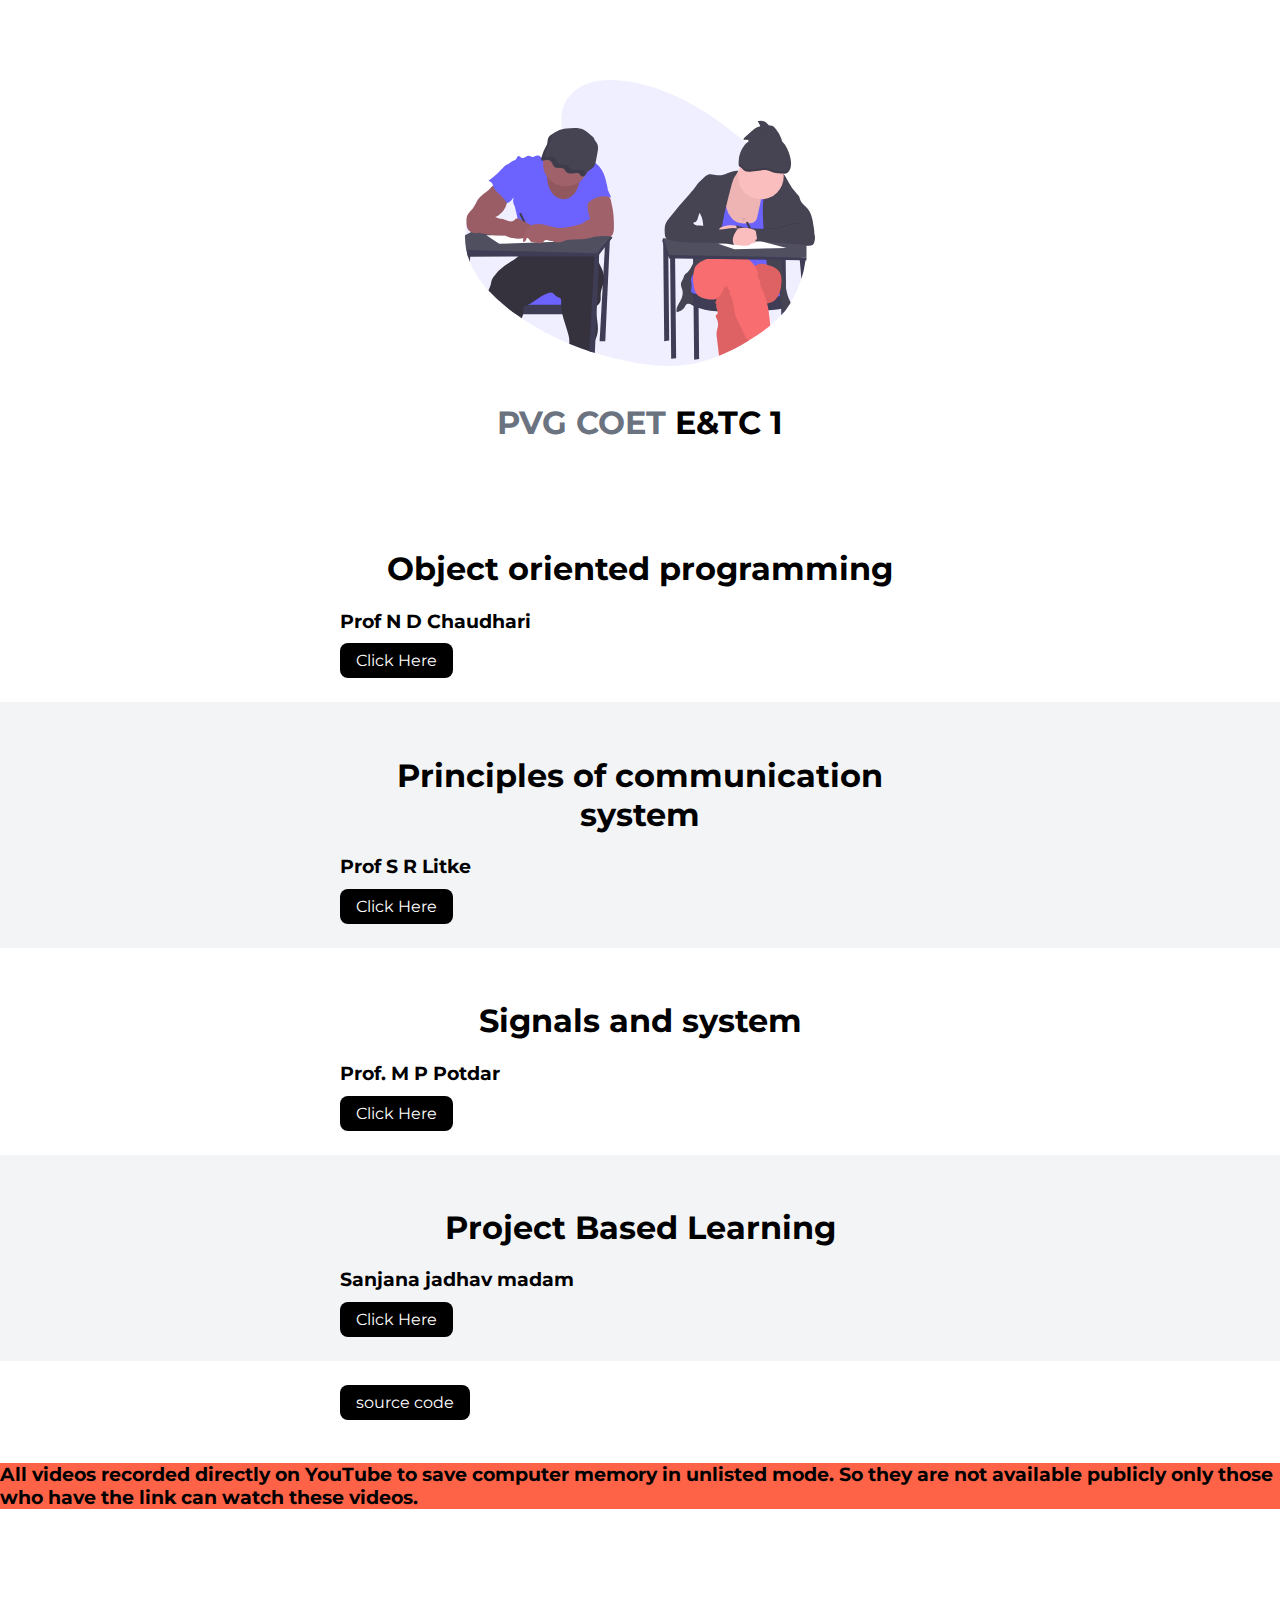
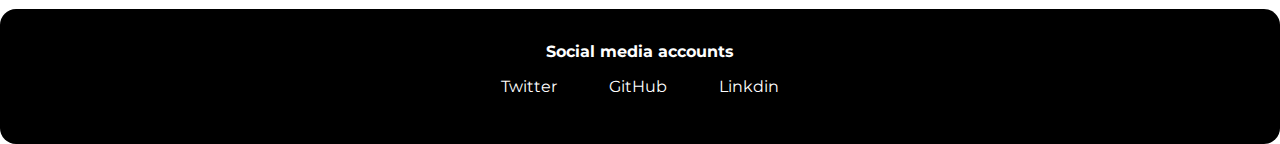
<file: index.html>
<!DOCTYPE html>
<html lang="en">
<head>
    <meta charset="UTF-8">
    <meta name="viewport" content="width=device-width, initial-scale=1.0">
    <meta name="viewport" content="width=600"/>
    <title>Video Lectures | PVG COET</title>
    
    <link href="styles.css" rel="stylesheet"/>
</head>
<body>
    
 
    <header class="hero">
        <img class="hero-img" src="image/undraw_exams_g4ow.svg" />
        <h1 class="hero-heading">PVG COET <span class="heading-inverted">E&TC 1</span></h1>
    </header>
    
    

    <section class="section">
        <div class="container container-center">
            <h1>Object oriented programming</h1>
            <h3>Prof  N D Chaudhari</h3>
            <a class="link link-primary" href="/oop.html">Click Here</a>
        </div>

    </section>

    <section class="section ow">
        <div class="container container-center">
            <h1>Principles of communication system</h1>
            <h3>Prof S R Litke</h3>
            <a class="link link-primary" href="/pcs.html">Click Here</a>
        </div>

    </section>
    <section class="section">
        <div class="container container-center">
            <h1>Signals and system</h1>
            <h3>Prof. M P Potdar  </h3>
            <a class="link link-primary" href="/ss.html">Click Here</a>
        </div>

    </section>
    <section class="section ow">
        <div class="container container-center">
            <h1>Project Based Learning</h1>
            <h3>Sanjana jadhav madam</h3>
            <a class="link link-primary" href="/pbl.html">Click Here</a>
        </div>

    </section>
    <footer class="section container container-center"><a class="link link-primary" href="https://github.com/abhijeetekad/pvg-lectures">source code</a></footer>
    <h3 style="background-color:tomato;">All videos recorded directly on YouTube to save computer memory in unlisted mode. So they are not available publicly only those who have the link can watch these videos.</h3>
    <footer class="footer">
        <div class="footer-header">Social media accounts</div>
        <ul class="social-links list-non-bullet">
            <li class="list-item-inline">
                <a class="link" href="https://twitter.com/ekad_abhijeet">
                    Twitter
                </a>
            </li>
            <li class="list-item-inline">
                <a class="link" href="https://github.com/abhijeetekad">
                    GitHub
                </a>
            </li>
            <li class="list-item-inline">
                <a class="link" href="https://www.linkedin.com/in/abhijeet-ekad-767a691aa/">
                    Linkdin
                </a>
            </li>
            
        </ul>
    </footer>
    
</body>
</html>
</file>
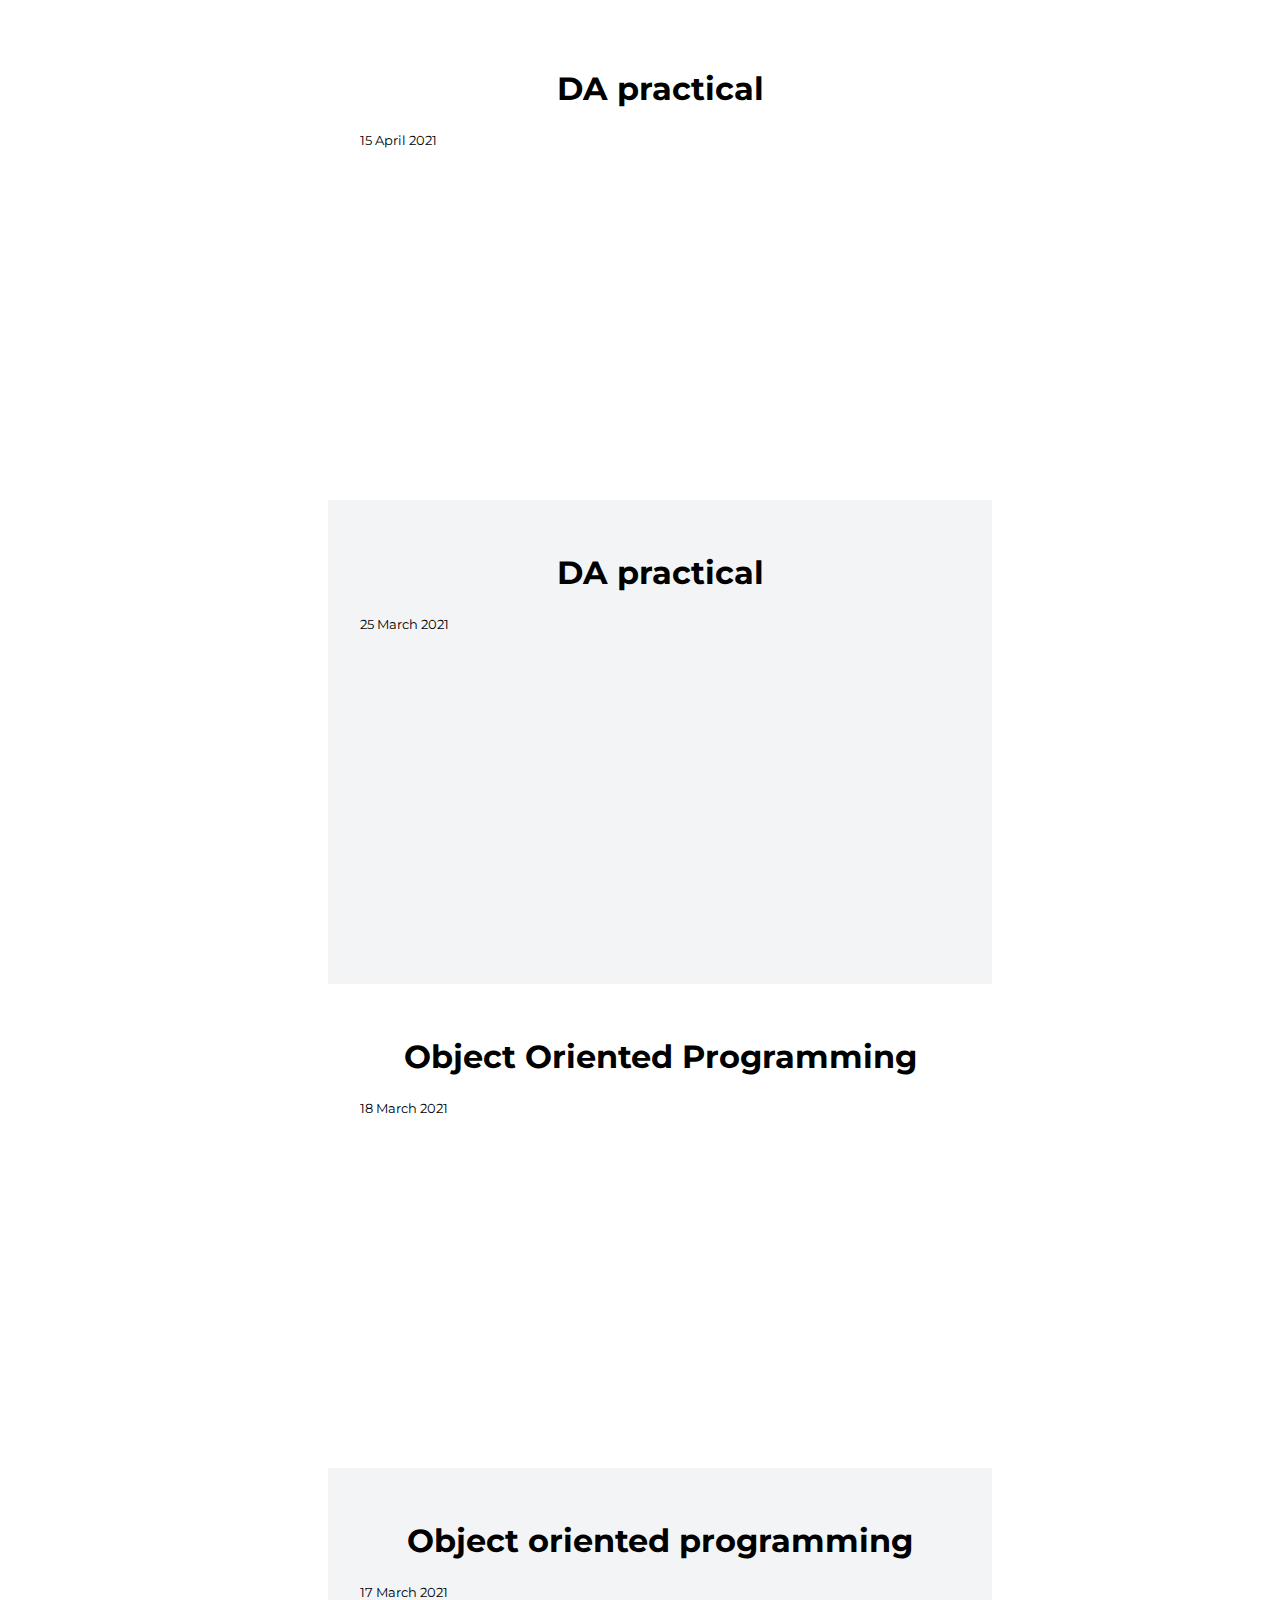
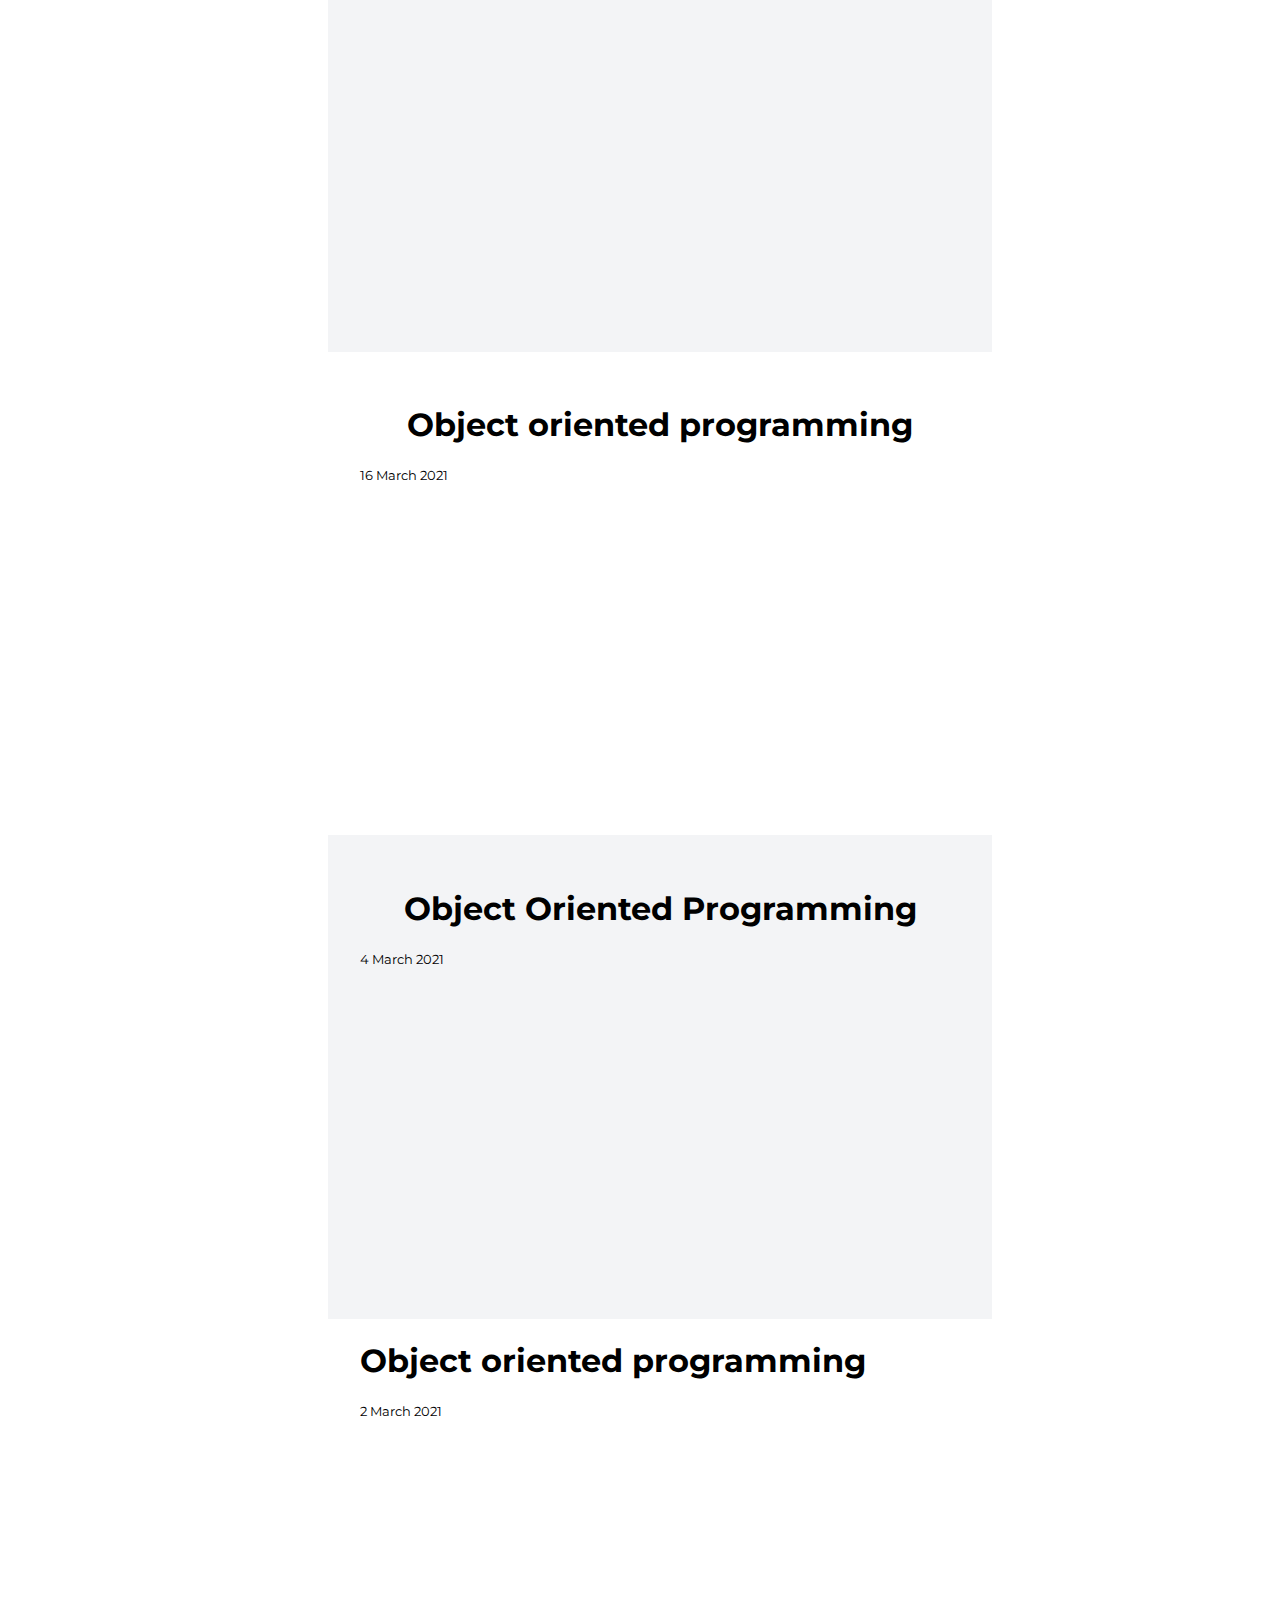
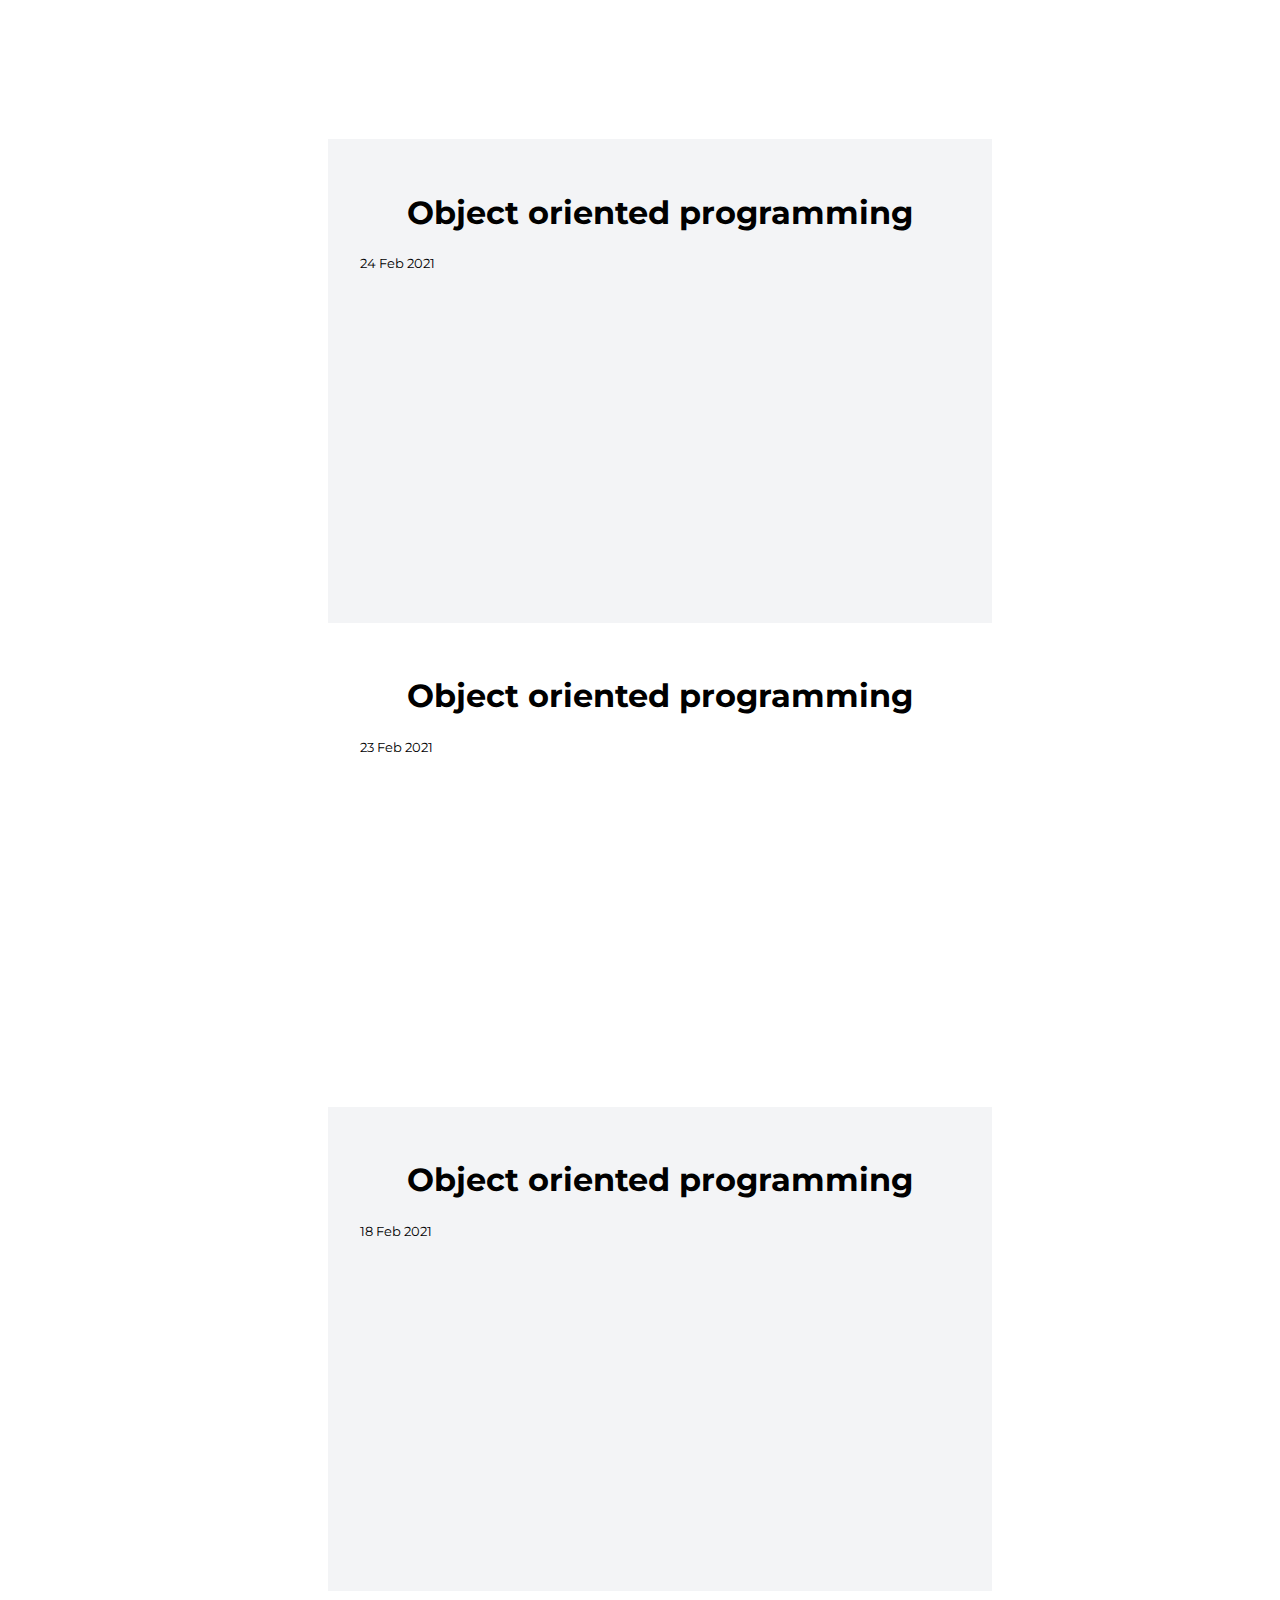
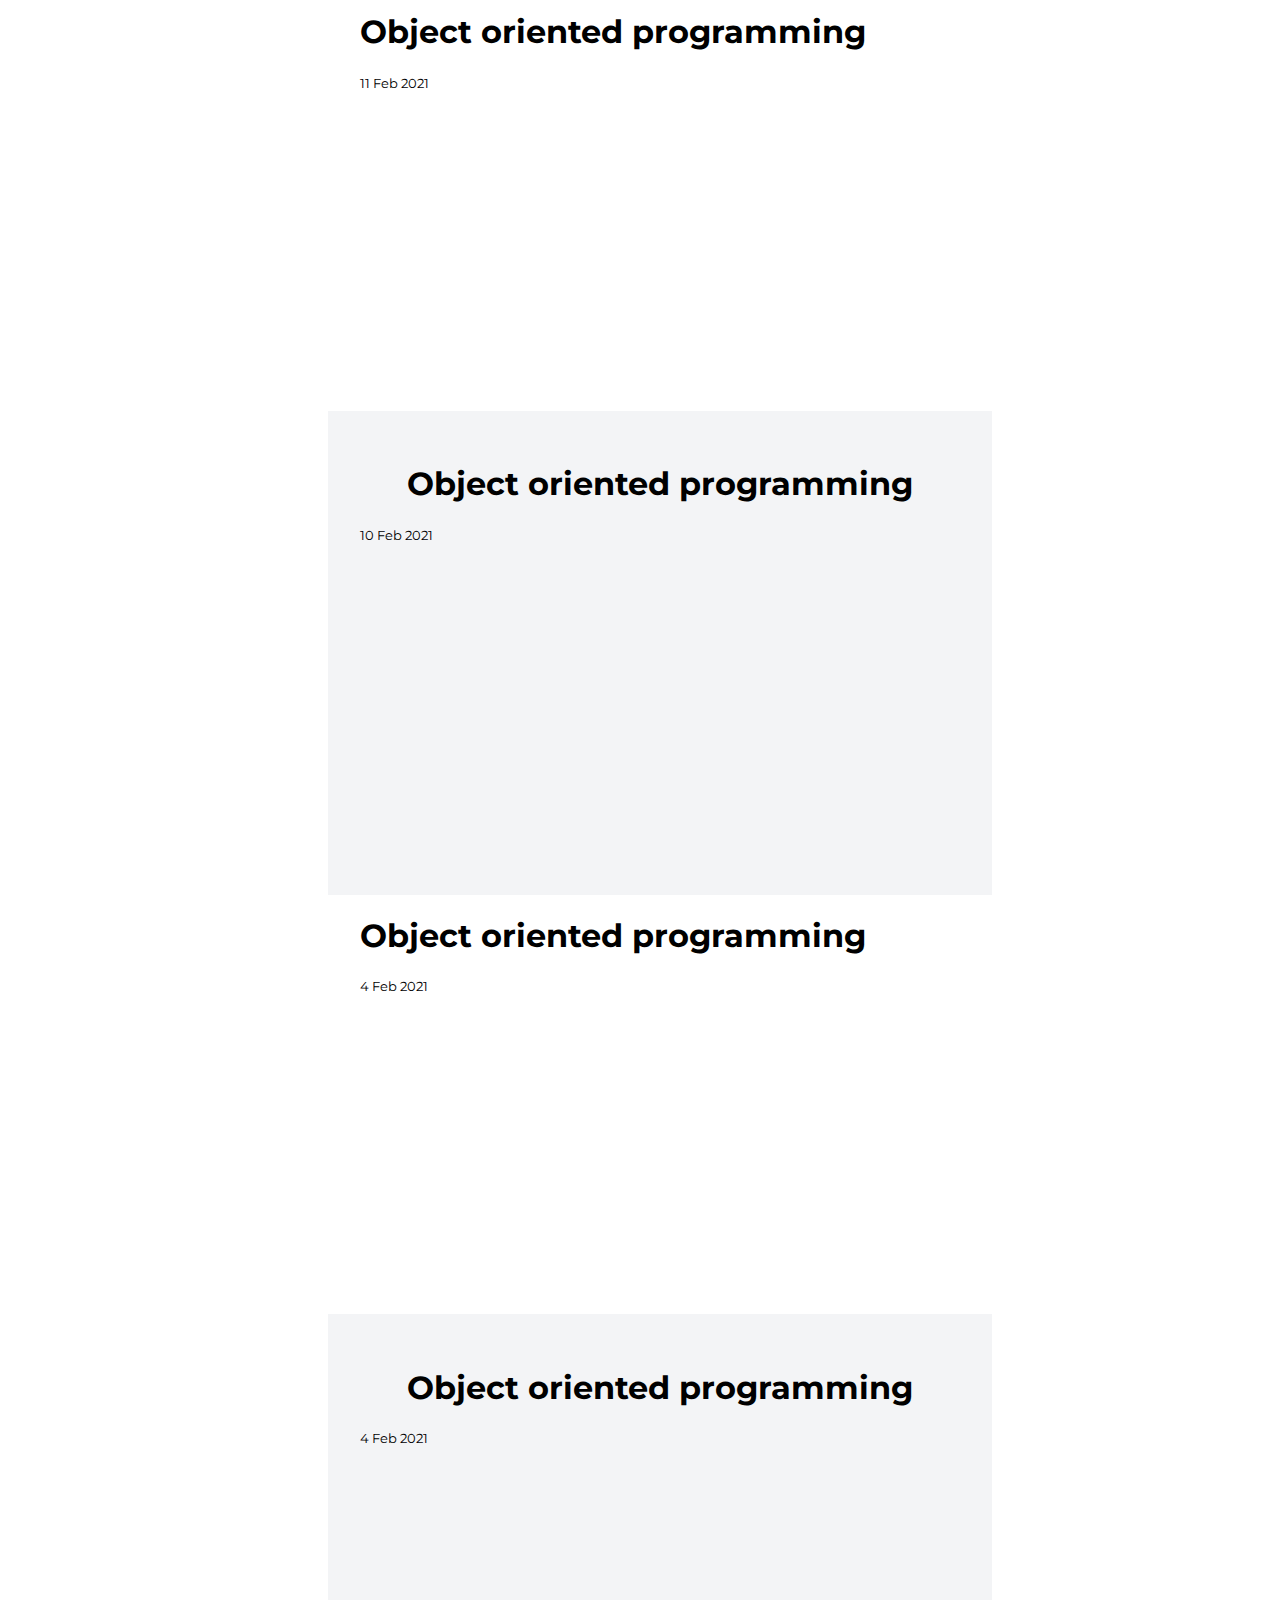
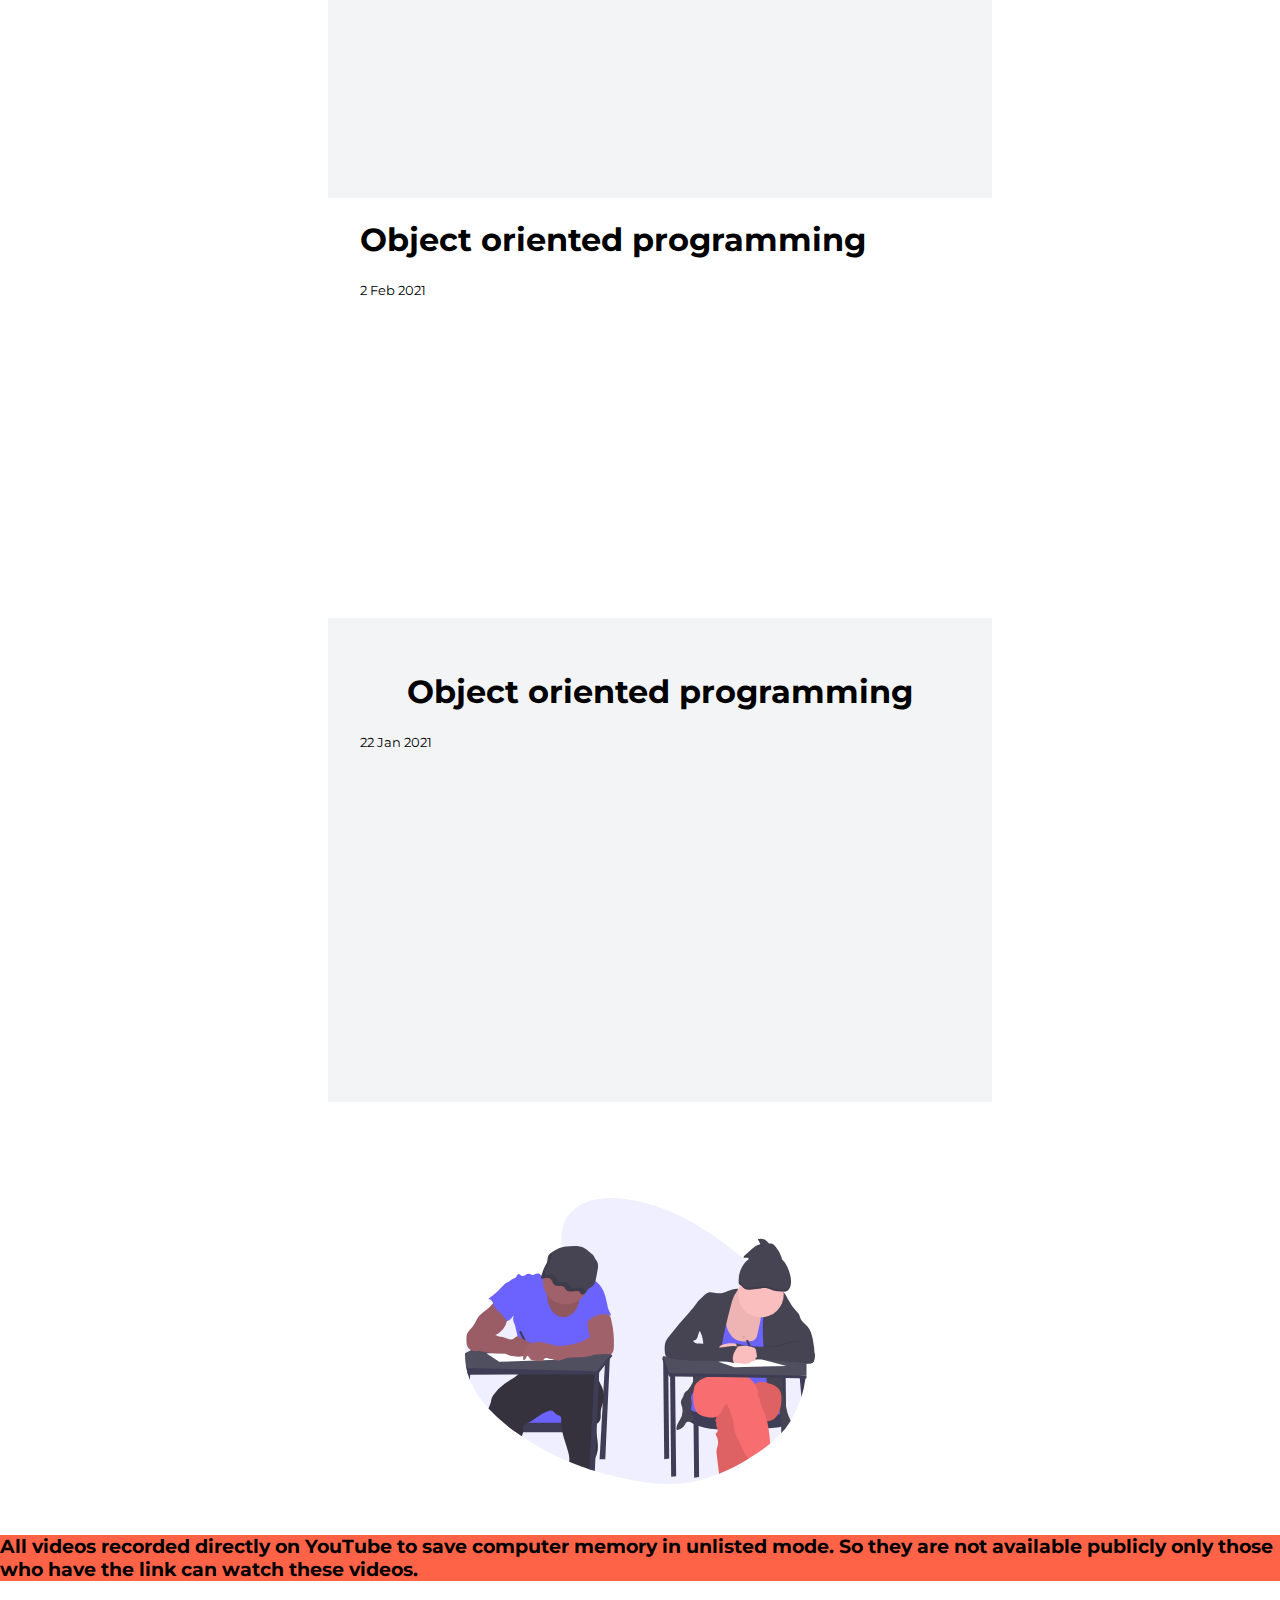
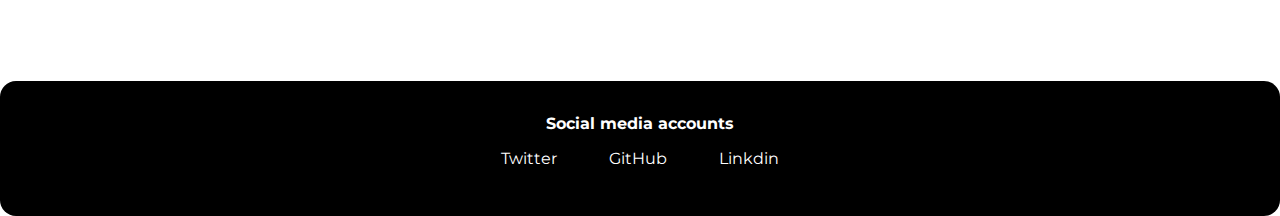
<file: oop.html>
<!DOCTYPE html>
<html lang="en">
<head>
    <meta charset="UTF-8">
    <meta name="viewport" content="width=device-width, initial-scale=1.0">
    <meta name="viewport" content="width=600"/>
    <title>Projects | Abhijeet Ekad</title>
    
    <link href="styles.css" rel="stylesheet"/>
</head>
<body>
    
    <ul class="list-non-bullet">
        <li>
            <div class="container container-center margin-md section ">
                <h1>DA practical </h1>
                <small>15 April 2021</small>
                
                <iframe width="560" height="315" src="https://www.youtube.com/embed/owK8U-8pjA8" title="YouTube video player" frameborder="0" allow="accelerometer; autoplay; clipboard-write; encrypted-media; gyroscope; picture-in-picture" allowfullscreen></iframe>
            </div> 
            <div class="container container-center margin-md section ow">
                <h1>DA practical </h1>
                <small>25 March 2021</small>
                
                <iframe width="560" height="315" src="https://www.youtube.com/embed/FWUmhnglePQ" title="YouTube video player" frameborder="0" allow="accelerometer; autoplay; clipboard-write; encrypted-media; gyroscope; picture-in-picture" allowfullscreen></iframe>
            </div> 
            <div class="container container-center margin-md section ">
                <h1>Object Oriented Programming </h1>
                <small>18 March 2021</small>
                
                <iframe width="560" height="315" src="https://www.youtube.com/embed/JKNQt4qZZ6I" title="YouTube video player" frameborder="0" allow="accelerometer; autoplay; clipboard-write; encrypted-media; gyroscope; picture-in-picture" allowfullscreen></iframe>
            </div> 
            <div class="container container-center margin-md section ow">
                <h1>Object oriented programming </h1>
                <small>17 March 2021</small>
                
                <iframe width="560" height="315" src="https://www.youtube.com/embed/UgTwUFb3wGA" frameborder="0" allow="accelerometer; autoplay; clipboard-write; encrypted-media; gyroscope; picture-in-picture" allowfullscreen></iframe>
            </div> 
            <div class="container container-center margin-md section ">
                <h1>Object oriented programming </h1>
                <small>16 March 2021</small>
                
                <iframe width="560" height="315" src="https://www.youtube.com/embed/hydRWjuPS64" frameborder="0" allow="accelerometer; autoplay; clipboard-write; encrypted-media; gyroscope; picture-in-picture" allowfullscreen></iframe>
            </div> 
            <div class="container container-center margin-md section ow">
                <h1>Object Oriented Programming </h1>
                <small>4 March 2021</small>
                
                <iframe width="560" height="315" src="https://www.youtube.com/embed/vbZX8SJAza0" frameborder="0" allow="accelerometer; autoplay; clipboard-write; encrypted-media; gyroscope; picture-in-picture" allowfullscreen></iframe>
            </div> 
            <div class="container container-center margin-md ">
                <h1>Object oriented programming </h1>
                <small>2 March 2021</small>
                
                <iframe width="560" height="315" src="https://www.youtube.com/embed/uZpJYXQQQ1I" frameborder="0" allow="accelerometer; autoplay; clipboard-write; encrypted-media; gyroscope; picture-in-picture" allowfullscreen></iframe>
            </div> 
            <div class="container container-center margin-md section ow">
                <h1>Object oriented programming </h1>
                <small>24 Feb 2021</small>
                
                <iframe width="560" height="315" src="https://www.youtube.com/embed/3BKDbvp6vR0" frameborder="0" allow="accelerometer; autoplay; clipboard-write; encrypted-media; gyroscope; picture-in-picture" allowfullscreen></iframe>
            </div> 
            <div class="container container-center margin-md section ">
                <h1>Object oriented programming </h1>
                <small>23 Feb 2021</small>
                
                <iframe width="560" height="315" src="https://www.youtube.com/embed/KdTQe9dZboo" frameborder="0" allow="accelerometer; autoplay; clipboard-write; encrypted-media; gyroscope; picture-in-picture" allowfullscreen></iframe>
            </div> 
            <div class="container container-center margin-md section ow">
                <h1>Object oriented programming </h1>
                <small>18 Feb 2021</small>
                
                <iframe width="560" height="315" src="https://www.youtube.com/embed/cN3k7qQS85o" frameborder="0" allow="accelerometer; autoplay; clipboard-write; encrypted-media; gyroscope; picture-in-picture" allowfullscreen></iframe>
            </div> 
            <div class="container container-center margin-md">
                <h1>Object oriented programming </h1>
                <small>11 Feb 2021</small>
                
                <iframe width="560" height="315" src="https://www.youtube.com/embed/1-W-5KR10sY" frameborder="0" allow="accelerometer; autoplay; clipboard-write; encrypted-media; gyroscope; picture-in-picture" allowfullscreen></iframe>
            </div> 
            <div class="container container-center margin-md section ow">
                <h1>Object oriented programming </h1>
                <small>10 Feb 2021</small>
                
                <iframe width="560" height="315" src="https://www.youtube.com/embed/kg-yCPYiLGU" frameborder="0" allow="accelerometer; autoplay; clipboard-write; encrypted-media; gyroscope; picture-in-picture" allowfullscreen></iframe>
            </div> 
            <div class="container container-center margin-md">
                <h1>Object oriented programming </h1>
                <small>4 Feb 2021</small>
                
                <iframe width="560" height="315" src="https://www.youtube.com/embed/ng3TJ6dsQ2c" frameborder="0" allow="accelerometer; autoplay; clipboard-write; encrypted-media; gyroscope; picture-in-picture" allowfullscreen></iframe>
            </div> 
            <div class="container container-center margin-md section ow">
                <h1>Object oriented programming </h1>
                <small>4 Feb 2021</small>
                
                <iframe width="560" height="315" src="https://www.youtube.com/embed/cbkYi52xDdI" frameborder="0" allow="accelerometer; autoplay; clipboard-write; encrypted-media; gyroscope; picture-in-picture" allowfullscreen></iframe>
            </div> 
            <div class="container container-center margin-md">
                <h1>Object oriented programming </h1>
                <small>2 Feb 2021</small>
                
                <iframe width="560" height="315" src="https://www.youtube.com/embed/bkhWXL-eadI" frameborder="0" allow="accelerometer; autoplay; clipboard-write; encrypted-media; gyroscope; picture-in-picture" allowfullscreen></iframe>
            </div> 
            <div class="container container-center margin-md section ow">
                <h1>Object oriented programming </h1>
                <small>22 Jan 2021</small>
                
                <iframe width="560" height="315" src="https://www.youtube.com/embed/IHLXdHaUPoY" frameborder="0" allow="accelerometer; autoplay; clipboard-write; encrypted-media; gyroscope; picture-in-picture" allowfullscreen></iframe>
            </div>  
        </li>
    </ul>
    <header class="hero">
        <img class="hero-img" src="image/undraw_exams_g4ow.svg" />
        
    </header>
    <h3 style="background-color:tomato;">All videos recorded directly on YouTube to save computer memory in unlisted mode. So they are not available publicly only those who have the link can watch these videos.</h3>
    <footer class="footer">
        <div class="footer-header">Social media accounts</div>
        <ul class="social-links list-non-bullet">
            <li class="list-item-inline">
                <a class="link" href="https://twitter.com/ekad_abhijeet">
                    Twitter
                </a>
            </li>
            <li class="list-item-inline">
                <a class="link" href="https://github.com/abhijeetekad">
                    GitHub
                </a>
            </li>
            <li class="list-item-inline">
                <a class="link" href="https://www.linkedin.com/in/abhijeet-ekad-767a691aa/">
                    Linkdin
                </a>
            </li>
            
        </ul>
    </footer>
    
</body>
</html>
</file>
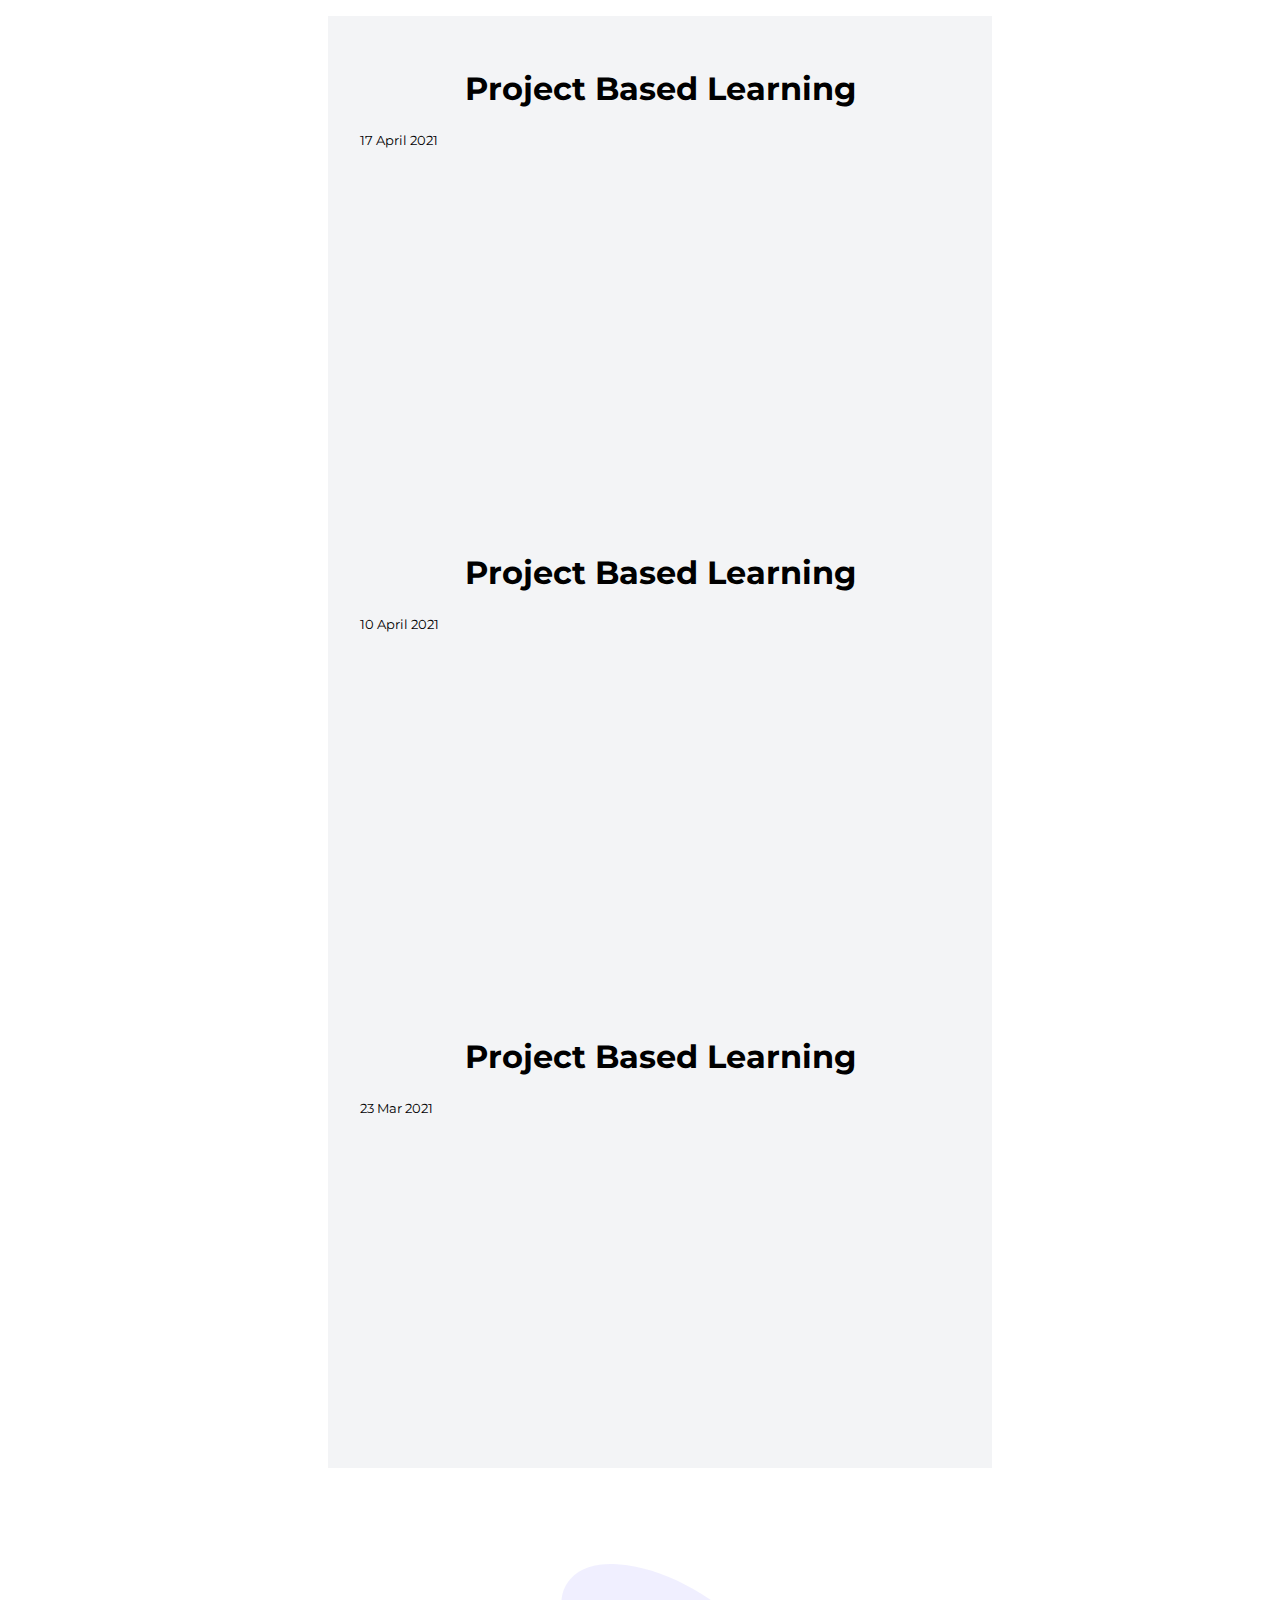
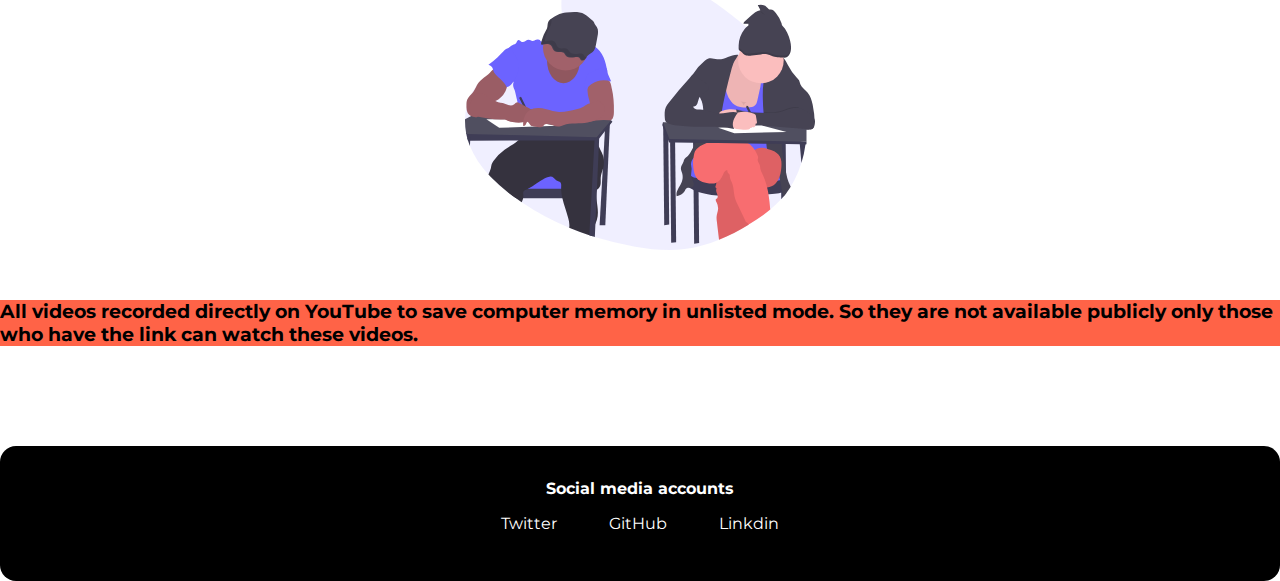
<file: pbl.html>
<!DOCTYPE html>
<html lang="en">
<head>
    <meta charset="UTF-8">
    <meta name="viewport" content="width=device-width, initial-scale=1.0">
    <meta name="viewport" content="width=600"/>
    <title>Projects | Abhijeet Ekad</title>
    <link href="styles.css" rel="stylesheet"/>
</head>
<body>
    
    <ul class="list-non-bullet">
        <li>
            <div class="container container-center margin-md section ow">
                <h1>Project Based Learning </h1>
                <small>17 April 2021</small>
                
                <iframe width="560" height="315" src="https://www.youtube.com/embed/6RxzoszFq4A" title="YouTube video player" frameborder="0" allow="accelerometer; autoplay; clipboard-write; encrypted-media; gyroscope; picture-in-picture" allowfullscreen></iframe>
            </div>
            <div class="container container-center margin-md section ow">
                <h1>Project Based Learning </h1>
                <small>10 April 2021</small>
                
                <iframe width="560" height="315" src="https://www.youtube.com/embed/ngHUTQLBpP8" title="YouTube video player" frameborder="0" allow="accelerometer; autoplay; clipboard-write; encrypted-media; gyroscope; picture-in-picture" allowfullscreen></iframe>
            </div> 
            <div class="container container-center margin-md section ow">
                <h1>Project Based Learning </h1>
                <small>23 Mar 2021</small>
                
                <iframe width="560" height="315" src="https://www.youtube.com/embed/BR8Jo6Z-8JM" title="YouTube video player" frameborder="0" allow="accelerometer; autoplay; clipboard-write; encrypted-media; gyroscope; picture-in-picture" allowfullscreen></iframe>
            </div> 
            
        </li>
    </ul>
    <header class="hero">
        <img class="hero-img" src="image/undraw_exams_g4ow.svg" />
        
    </header>
    <h3 style="background-color:tomato;">All videos recorded directly on YouTube to save computer memory in unlisted mode. So they are not available publicly only those who have the link can watch these videos.</h3>
    <footer class="footer">
        <div class="footer-header">Social media accounts</div>
        <ul class="social-links list-non-bullet">
            <li class="list-item-inline">
                <a class="link" href="https://twitter.com/ekad_abhijeet">
                    Twitter
                </a>
            </li>
            <li class="list-item-inline">
                <a class="link" href="https://github.com/abhijeetekad">
                    GitHub
                </a>
            </li>
            <li class="list-item-inline">
                <a class="link" href="https://www.linkedin.com/in/abhijeet-ekad-767a691aa/">
                    Linkdin
                </a>
            </li>
            
        </ul>
    </footer>
    
</body>
</html>
</file>
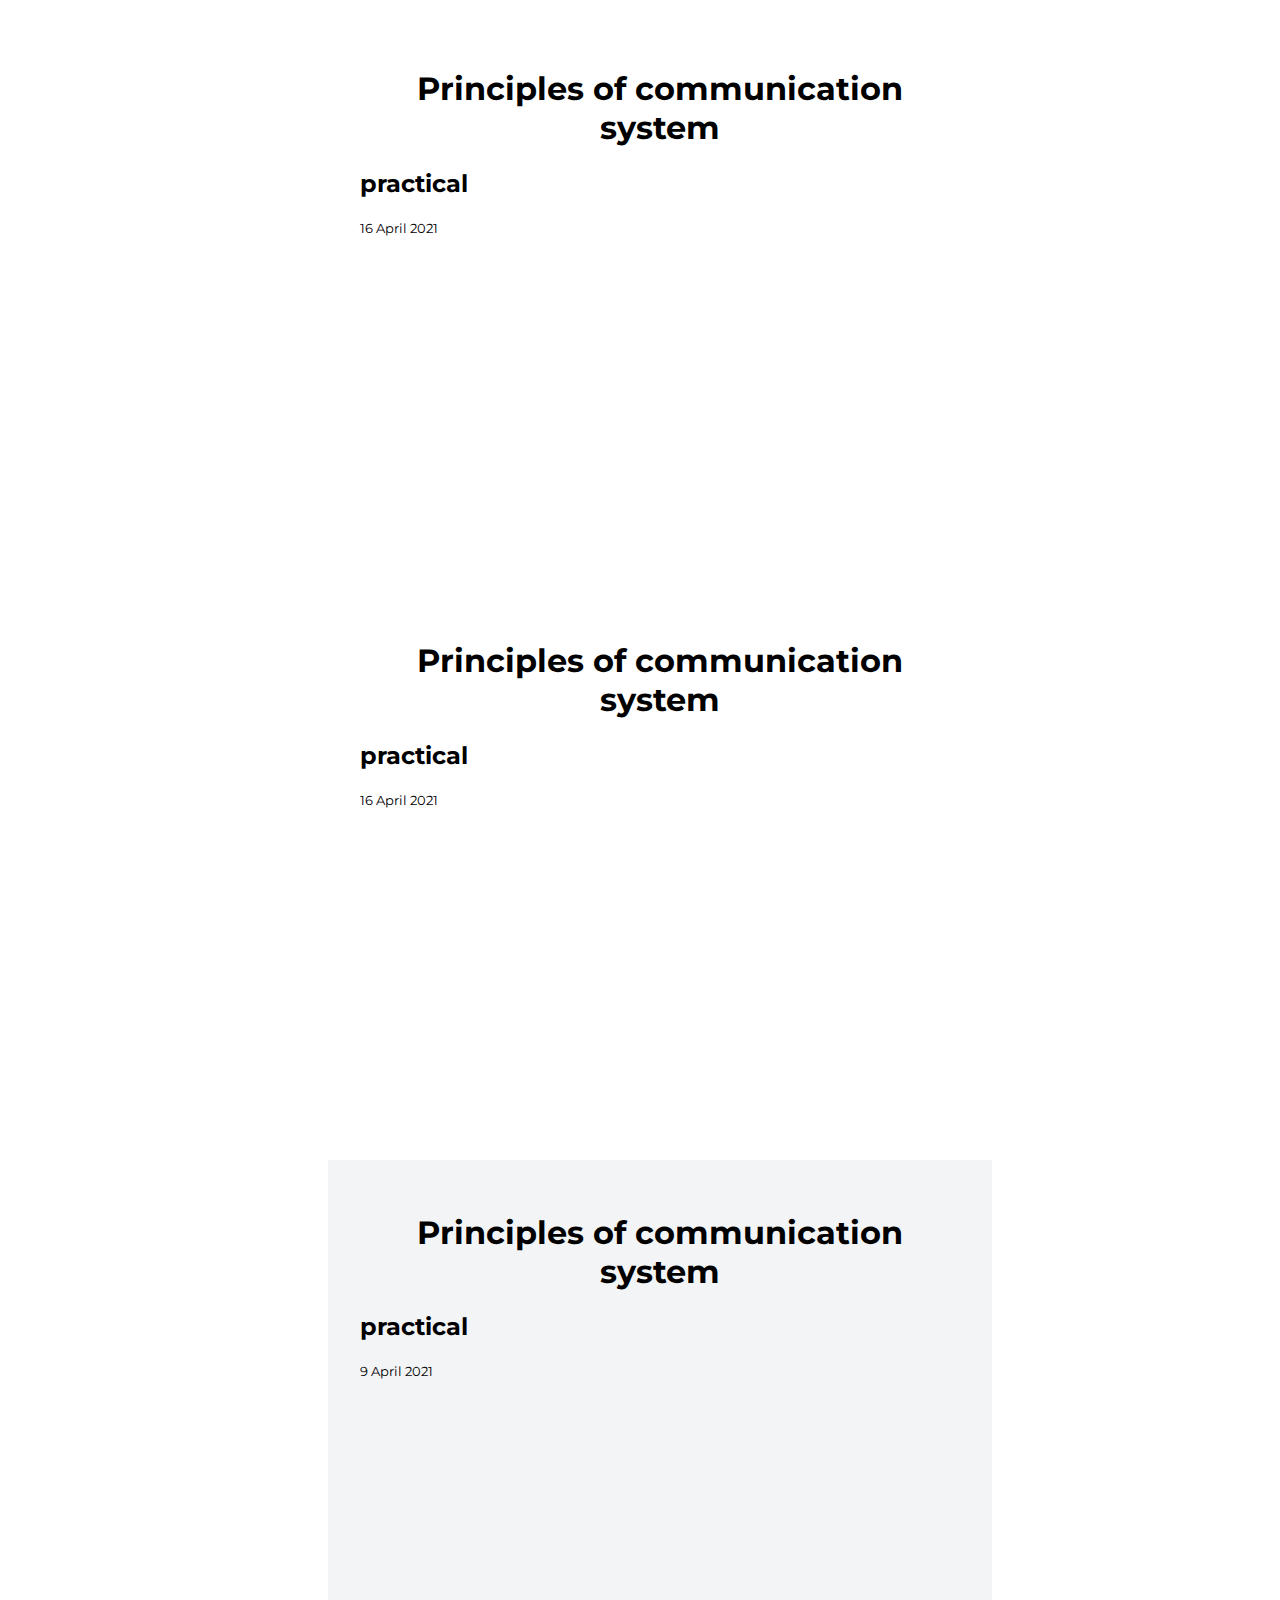
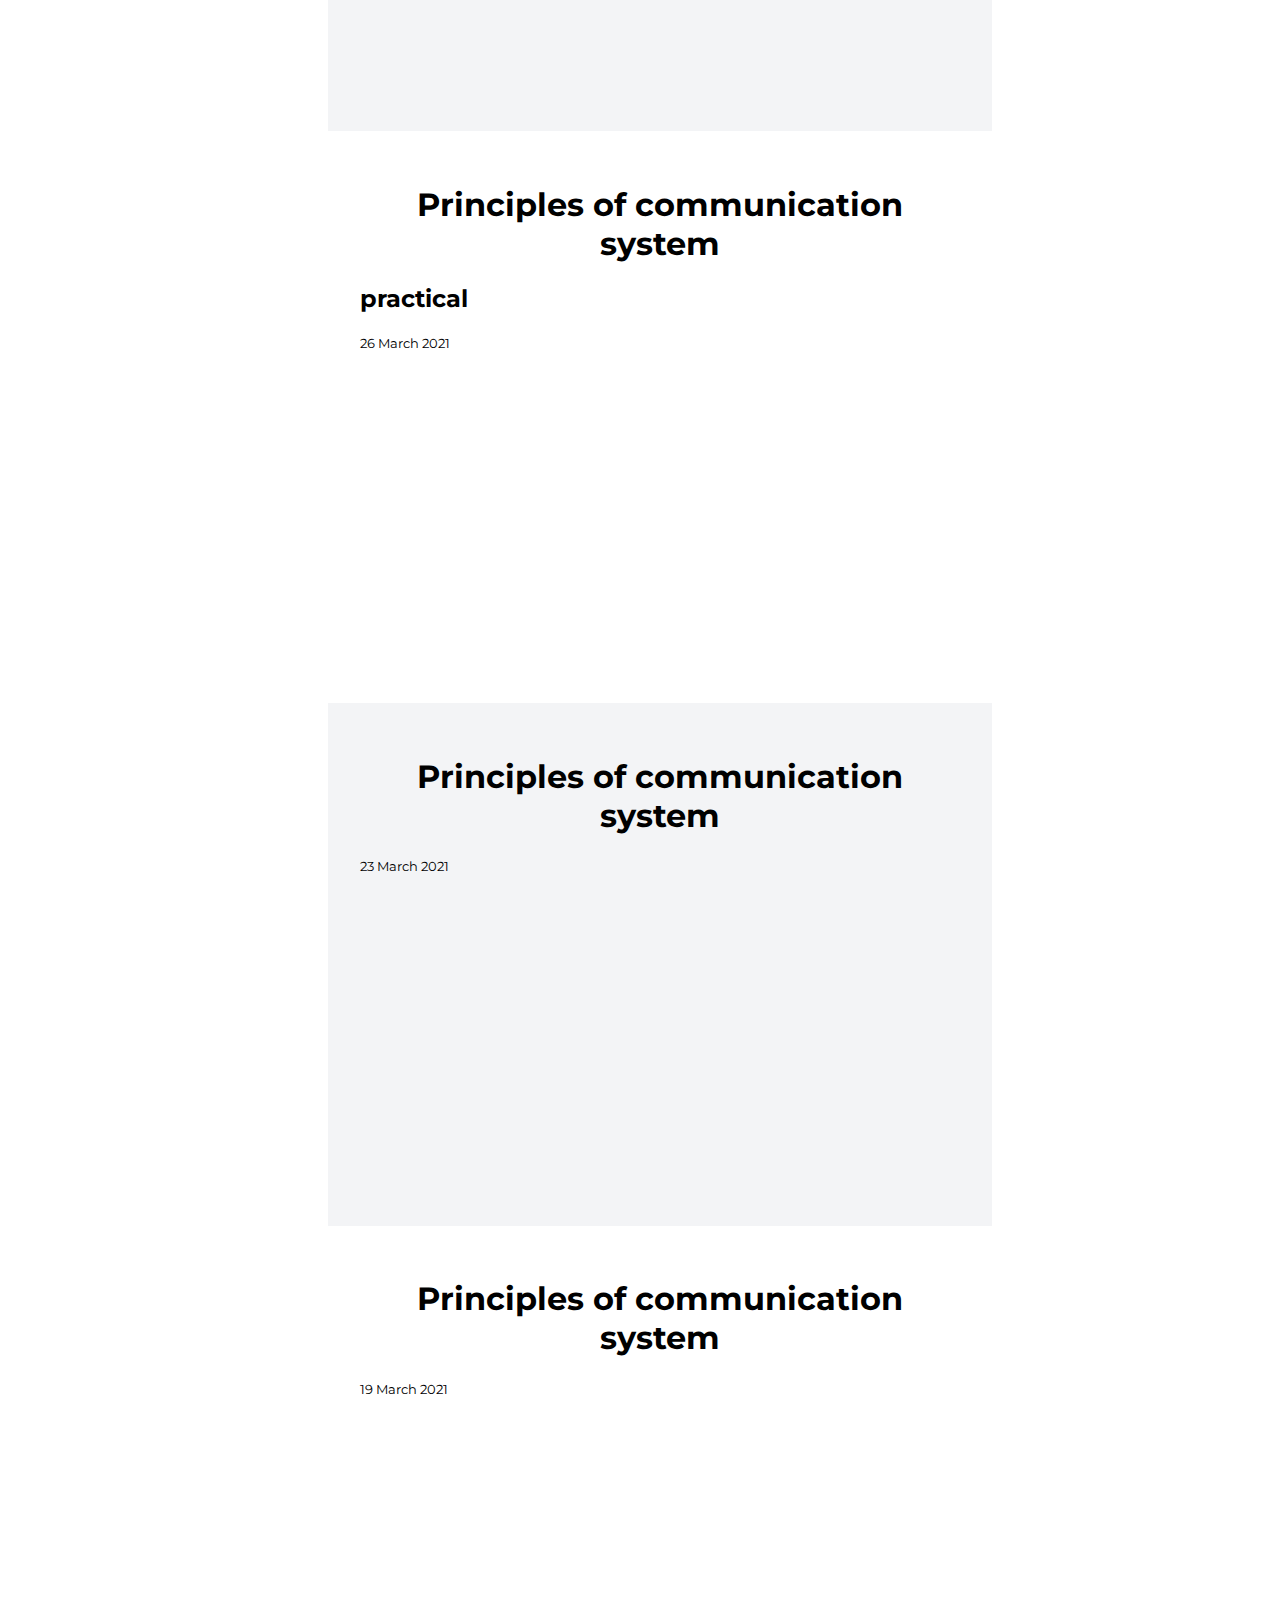
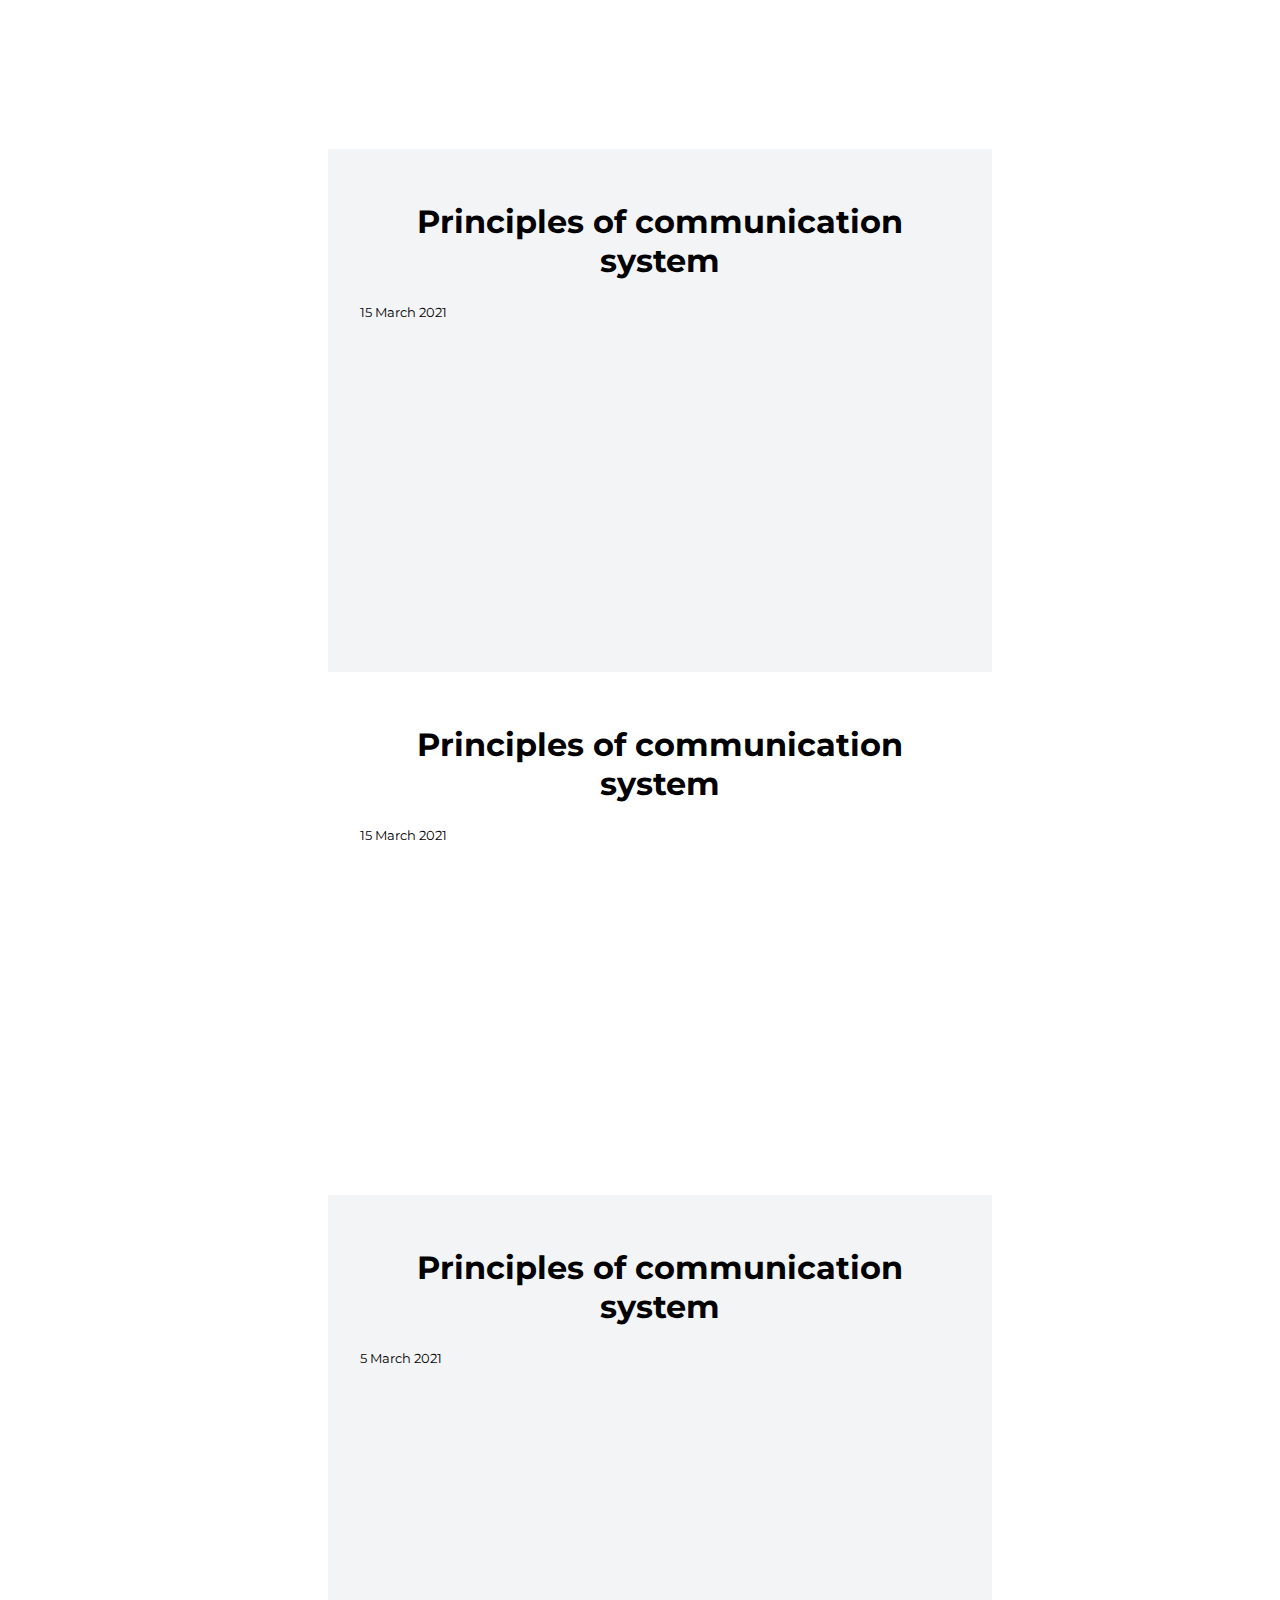
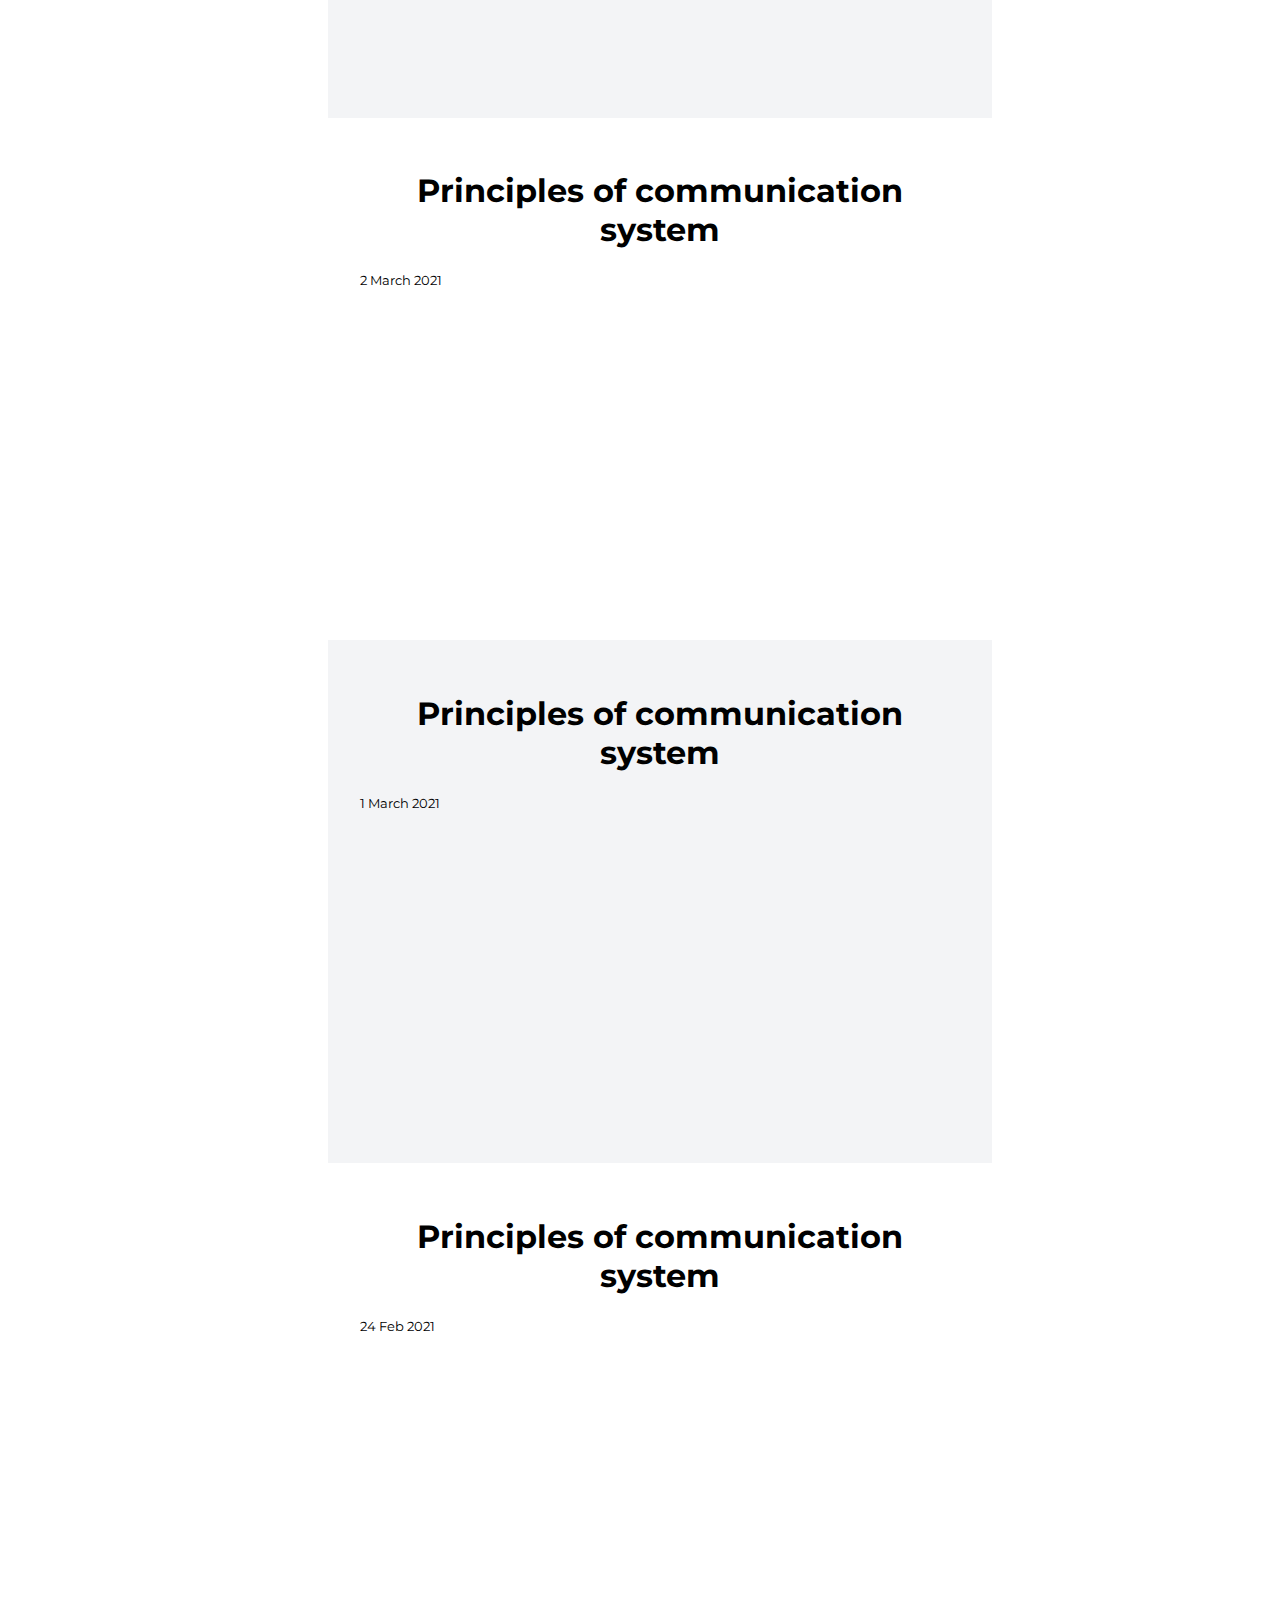
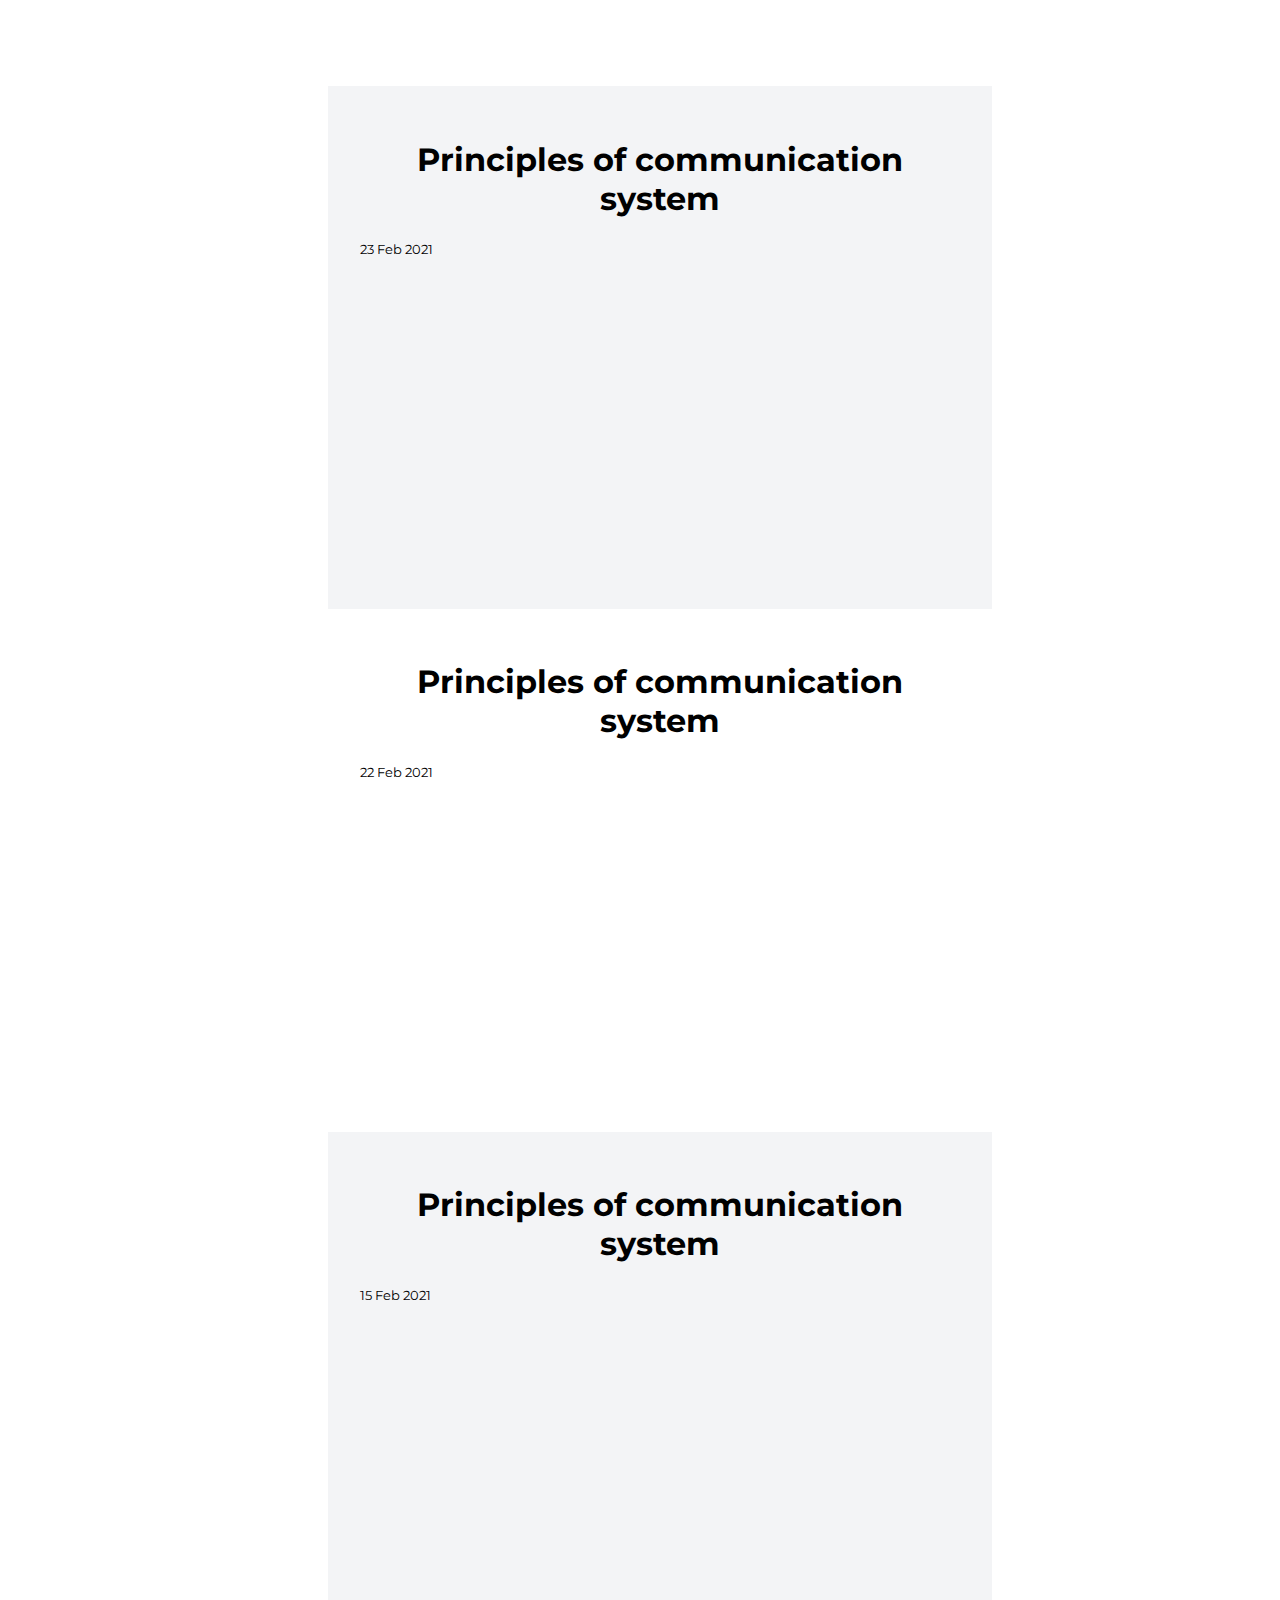
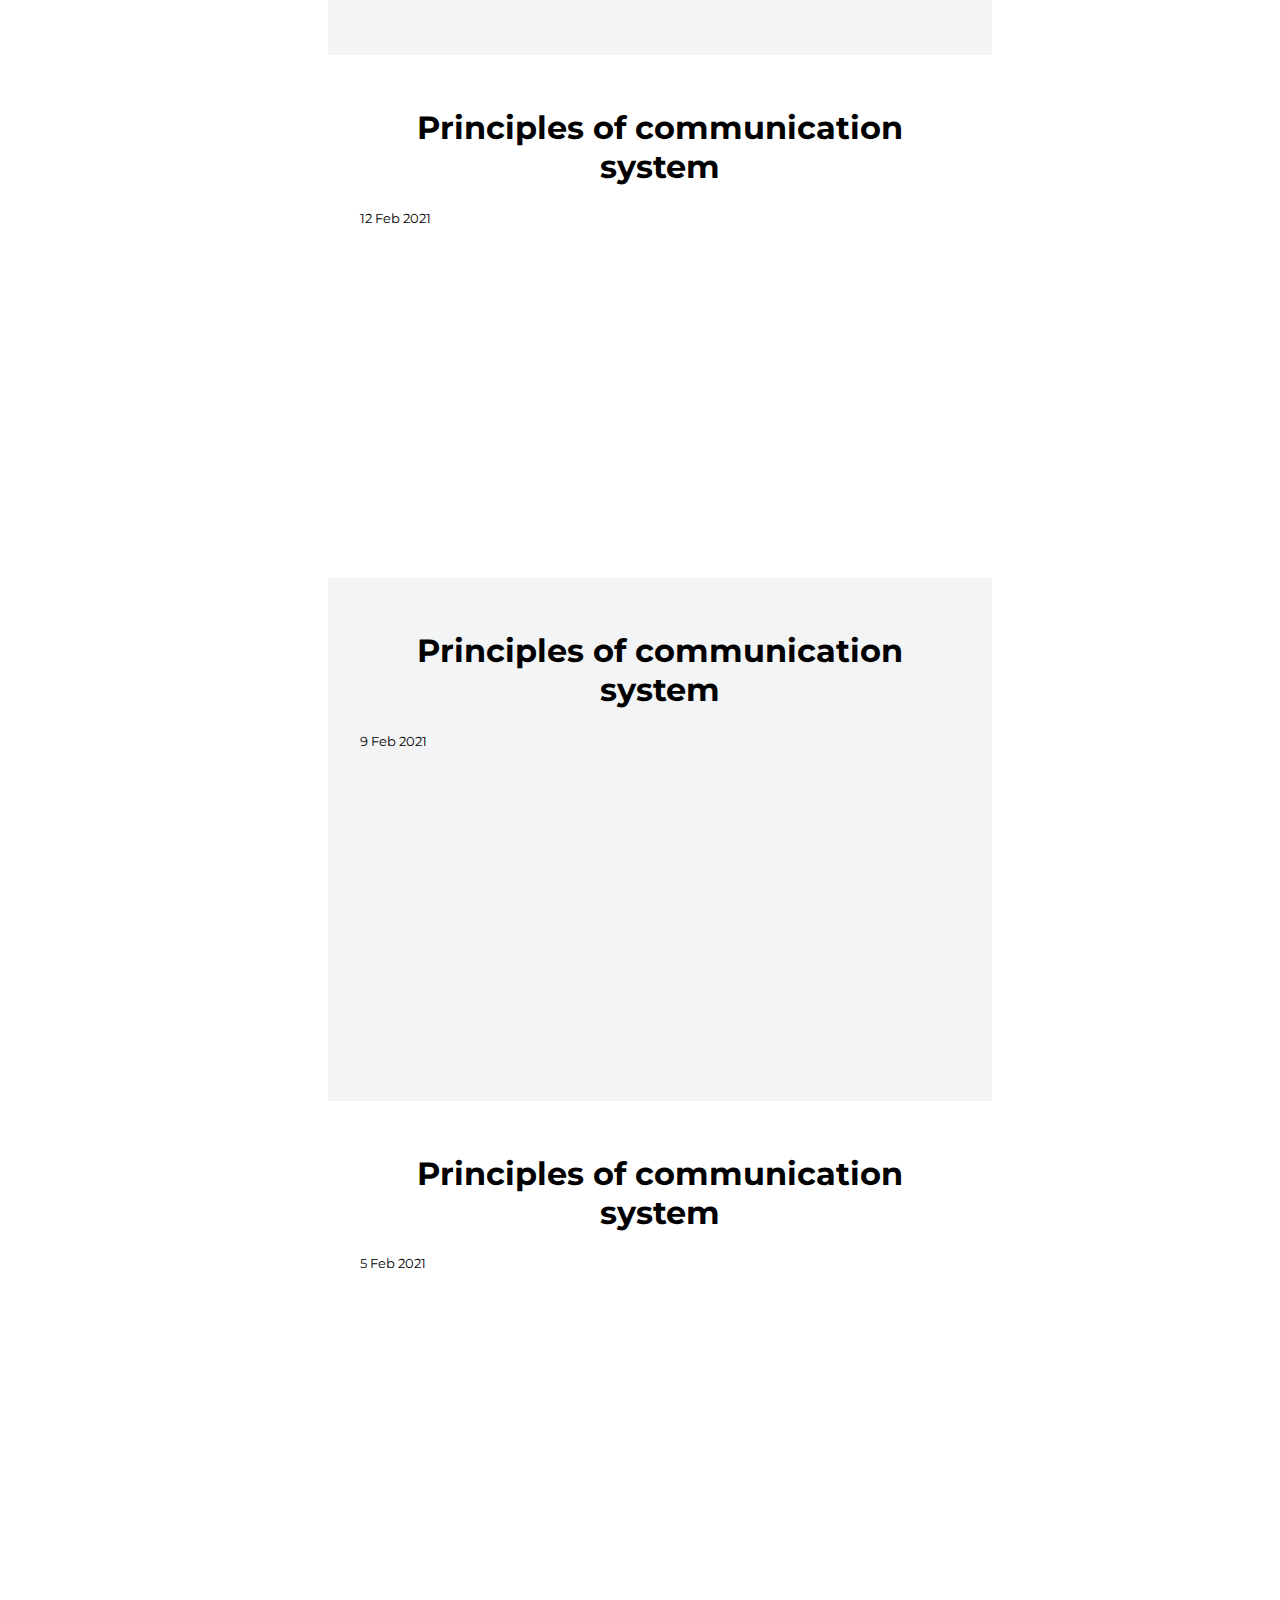
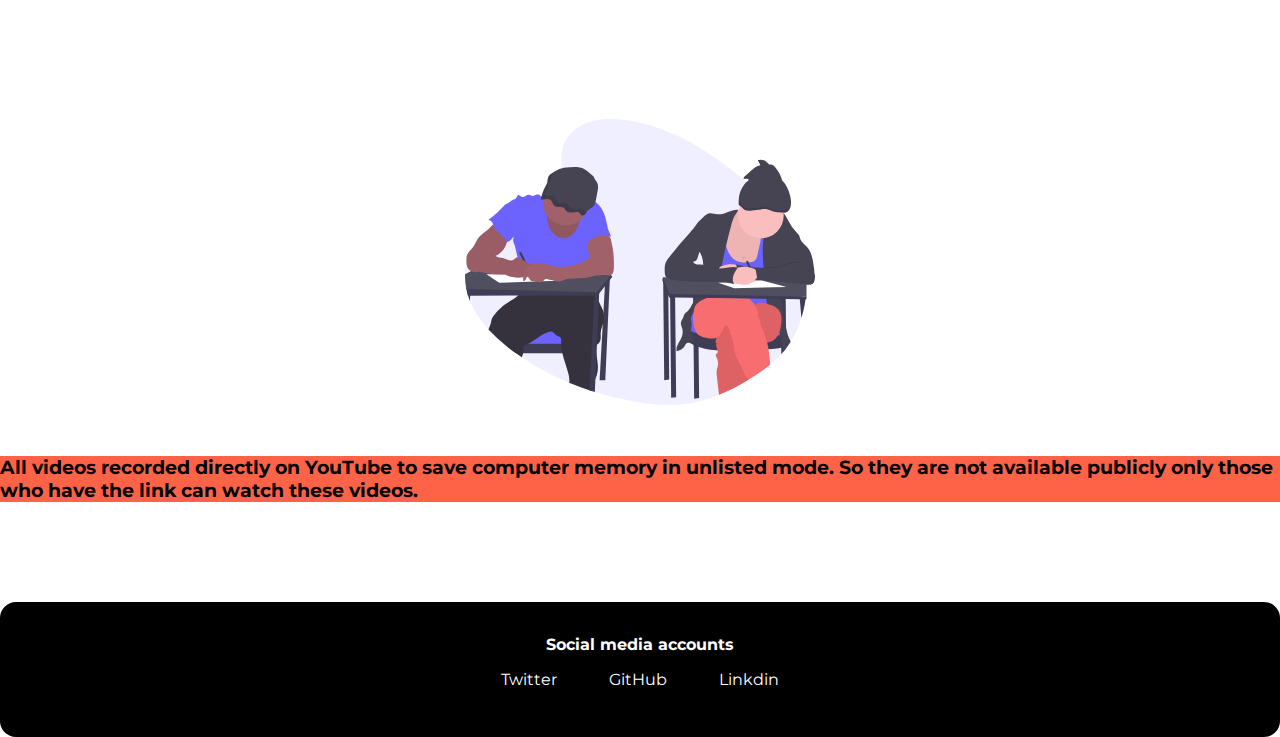
<file: pcs.html>
<!DOCTYPE html>
<html lang="en">
<head>
    <meta charset="UTF-8">
    <meta name="viewport" content="width=device-width, initial-scale=1.0">
    <meta name="viewport" content="width=600"/>
    <title>Projects | Abhijeet Ekad</title>
    <link href="styles.css" rel="stylesheet"/>
</head>
<body>
    
    <ul class="list-non-bullet">
        <li>
            <div class="container container-center margin-md section ">
                <h1>Principles of communication system</h1>
                <h2>practical</h2>
                <small>16 April 2021</small>
                
                <iframe width="560" height="315" src="https://www.youtube.com/embed/BnPAmsOPnHQ" title="YouTube video player" frameborder="0" allow="accelerometer; autoplay; clipboard-write; encrypted-media; gyroscope; picture-in-picture" allowfullscreen></iframe>
            </div>
            <div class="container container-center margin-md section ">
                <h1>Principles of communication system</h1>
                <h2>practical</h2>
                <small>16 April 2021</small>
                
                <iframe width="560" height="315" src="https://www.youtube.com/embed/MjnTc8mjrIE" title="YouTube video player" frameborder="0" allow="accelerometer; autoplay; clipboard-write; encrypted-media; gyroscope; picture-in-picture" allowfullscreen></iframe>
            </div>
            <div class="container container-center margin-md section ow">
                <h1>Principles of communication system</h1>
                <h2>practical</h2>
                <small>9 April 2021</small>
                
                <iframe width="560" height="315" src="https://www.youtube.com/embed/k8t1Gh6Ms8k" title="YouTube video player" frameborder="0" allow="accelerometer; autoplay; clipboard-write; encrypted-media; gyroscope; picture-in-picture" allowfullscreen></iframe>
            </div>
            <div class="container container-center margin-md section ">
                <h1>Principles of communication system</h1>
                <h2>practical</h2>
                <small>26 March 2021</small>
                
                <iframe width="560" height="315" src="https://www.youtube.com/embed/oH0qZCYKVdg" title="YouTube video player" frameborder="0" allow="accelerometer; autoplay; clipboard-write; encrypted-media; gyroscope; picture-in-picture" allowfullscreen></iframe>
            </div>
            <div class="container container-center margin-md section ow">
                <h1>Principles of communication system</h1>
                <small>23 March 2021</small>
                
                <iframe width="560" height="315" src="https://www.youtube.com/embed/y0QAvEKGZ6o" title="YouTube video player" frameborder="0" allow="accelerometer; autoplay; clipboard-write; encrypted-media; gyroscope; picture-in-picture" allowfullscreen></iframe>
            </div>
            <div class="container container-center margin-md section ">
                <h1>Principles of communication system</h1>
                <small>19 March 2021</small>
                
                <iframe width="560" height="315" src="https://www.youtube.com/embed/DpFn42QS3lE" title="YouTube video player" frameborder="0" allow="accelerometer; autoplay; clipboard-write; encrypted-media; gyroscope; picture-in-picture" allowfullscreen></iframe>
            </div>
            <div class="container container-center margin-md section ow">
                <h1>Principles of communication system</h1>
                <small>15 March 2021</small>
                
                <iframe width="560" height="315" src="https://www.youtube.com/embed/U-9wWqs2gTc" frameborder="0" allow="accelerometer; autoplay; clipboard-write; encrypted-media; gyroscope; picture-in-picture" allowfullscreen></iframe>
            </div>
            <div class="container container-center margin-md section ">
                <h1>Principles of communication system</h1>
                <small>15 March 2021</small>
                
                <iframe width="560" height="315" src="https://www.youtube.com/embed/UNCG3EhEjGI" frameborder="0" allow="accelerometer; autoplay; clipboard-write; encrypted-media; gyroscope; picture-in-picture" allowfullscreen></iframe>
            </div>
            <div class="container container-center margin-md section ow">
                <h1>Principles of communication system</h1>
                <small>5 March 2021</small>
                
                <iframe width="560" height="315" src="https://www.youtube.com/embed/0Dis6K5zA3c" frameborder="0" allow="accelerometer; autoplay; clipboard-write; encrypted-media; gyroscope; picture-in-picture" allowfullscreen></iframe>
            </div>
            <div class="container container-center margin-md section ">
                <h1>Principles of communication system</h1>
                <small>2 March 2021</small>
                
                <iframe width="560" height="315" src="https://www.youtube.com/embed/IjN2rwzwtuc" frameborder="0" allow="accelerometer; autoplay; clipboard-write; encrypted-media; gyroscope; picture-in-picture" allowfullscreen></iframe>
            </div>
            <div class="container container-center margin-md section ow">
                <h1>Principles of communication system</h1>
                <small>1 March 2021</small>
                
                <iframe width="560" height="315" src="https://www.youtube.com/embed/4HfAvHHl_uQ" frameborder="0" allow="accelerometer; autoplay; clipboard-write; encrypted-media; gyroscope; picture-in-picture" allowfullscreen></iframe>
            </div>
            <div class="container container-center margin-md section ">
                <h1>Principles of communication system</h1>
                <small>24 Feb 2021</small>
                
                <iframe width="560" height="315" src="https://www.youtube.com/embed/Az_6WolZ12E" frameborder="0" allow="accelerometer; autoplay; clipboard-write; encrypted-media; gyroscope; picture-in-picture" allowfullscreen></iframe>
            </div>
            <div class="container container-center margin-md section ow">
                <h1>Principles of communication system</h1>
                <small>23 Feb 2021</small>
                
                <iframe width="560" height="315" src="https://www.youtube.com/embed/bGfgTVdrPso" frameborder="0" allow="accelerometer; autoplay; clipboard-write; encrypted-media; gyroscope; picture-in-picture" allowfullscreen></iframe>
            </div>
            <div class="container container-center margin-md section">
                <h1>Principles of communication system</h1>
                <small>22 Feb 2021</small>
                
                <iframe width="560" height="315" src="https://www.youtube.com/embed/EQJlnYxZL2c" frameborder="0" allow="accelerometer; autoplay; clipboard-write; encrypted-media; gyroscope; picture-in-picture" allowfullscreen></iframe>
            </div>
            <div class="container container-center margin-md section ow">
                <h1>Principles of communication system</h1>
                <small>15 Feb 2021</small>
                
                <iframe width="560" height="315" src="https://www.youtube.com/embed/JSusUOO1Mu8" frameborder="0" allow="accelerometer; autoplay; clipboard-write; encrypted-media; gyroscope; picture-in-picture" allowfullscreen></iframe>
            </div>
            <div class="container container-center margin-md section">
                <h1>Principles of communication system</h1>
                <small>12 Feb 2021</small>
               
                <iframe width="560" height="315" src="https://www.youtube.com/embed/wtJeVswQfi0" frameborder="0" allow="accelerometer; autoplay; clipboard-write; encrypted-media; gyroscope; picture-in-picture" allowfullscreen></iframe>
            </div>
            <div class="container container-center margin-md section ow">
                <h1>Principles of communication system</h1>
                <small>9 Feb 2021</small>
                
                <iframe width="560" height="315" src="https://www.youtube.com/embed/3pV63Qanw0I" frameborder="0" allow="accelerometer; autoplay; clipboard-write; encrypted-media; gyroscope; picture-in-picture" allowfullscreen></iframe> 
            </div>
            <div class="container container-center margin-md section">
                <h1>Principles of communication system</h1>
                <small>5 Feb 2021</small>
                
                <iframe width="560" height="315" src="https://www.youtube.com/embed/0rm479UFto8" frameborder="0" allow="accelerometer; autoplay; clipboard-write; encrypted-media; gyroscope; picture-in-picture" allowfullscreen></iframe> 
            </div>
            
            
        </li>
    </ul>
    <header class="hero">
        <img class="hero-img" src="image/undraw_exams_g4ow.svg" />
        
    </header>
    <h3 style="background-color:tomato;">All videos recorded directly on YouTube to save computer memory in unlisted mode. So they are not available publicly only those who have the link can watch these videos.</h3>
    <footer class="footer">
        <div class="footer-header">Social media accounts</div>
        <ul class="social-links list-non-bullet">
            <li class="list-item-inline">
                <a class="link" href="https://twitter.com/ekad_abhijeet">
                    Twitter
                </a>
            </li>
            <li class="list-item-inline">
                <a class="link" href="https://github.com/abhijeetekad">
                    GitHub
                </a>
            </li>
            <li class="list-item-inline">
                <a class="link" href="https://www.linkedin.com/in/abhijeet-ekad-767a691aa/">
                    Linkdin
                </a>
            </li>
            
        </ul>
    </footer>
    
</body>
</html>
</file>
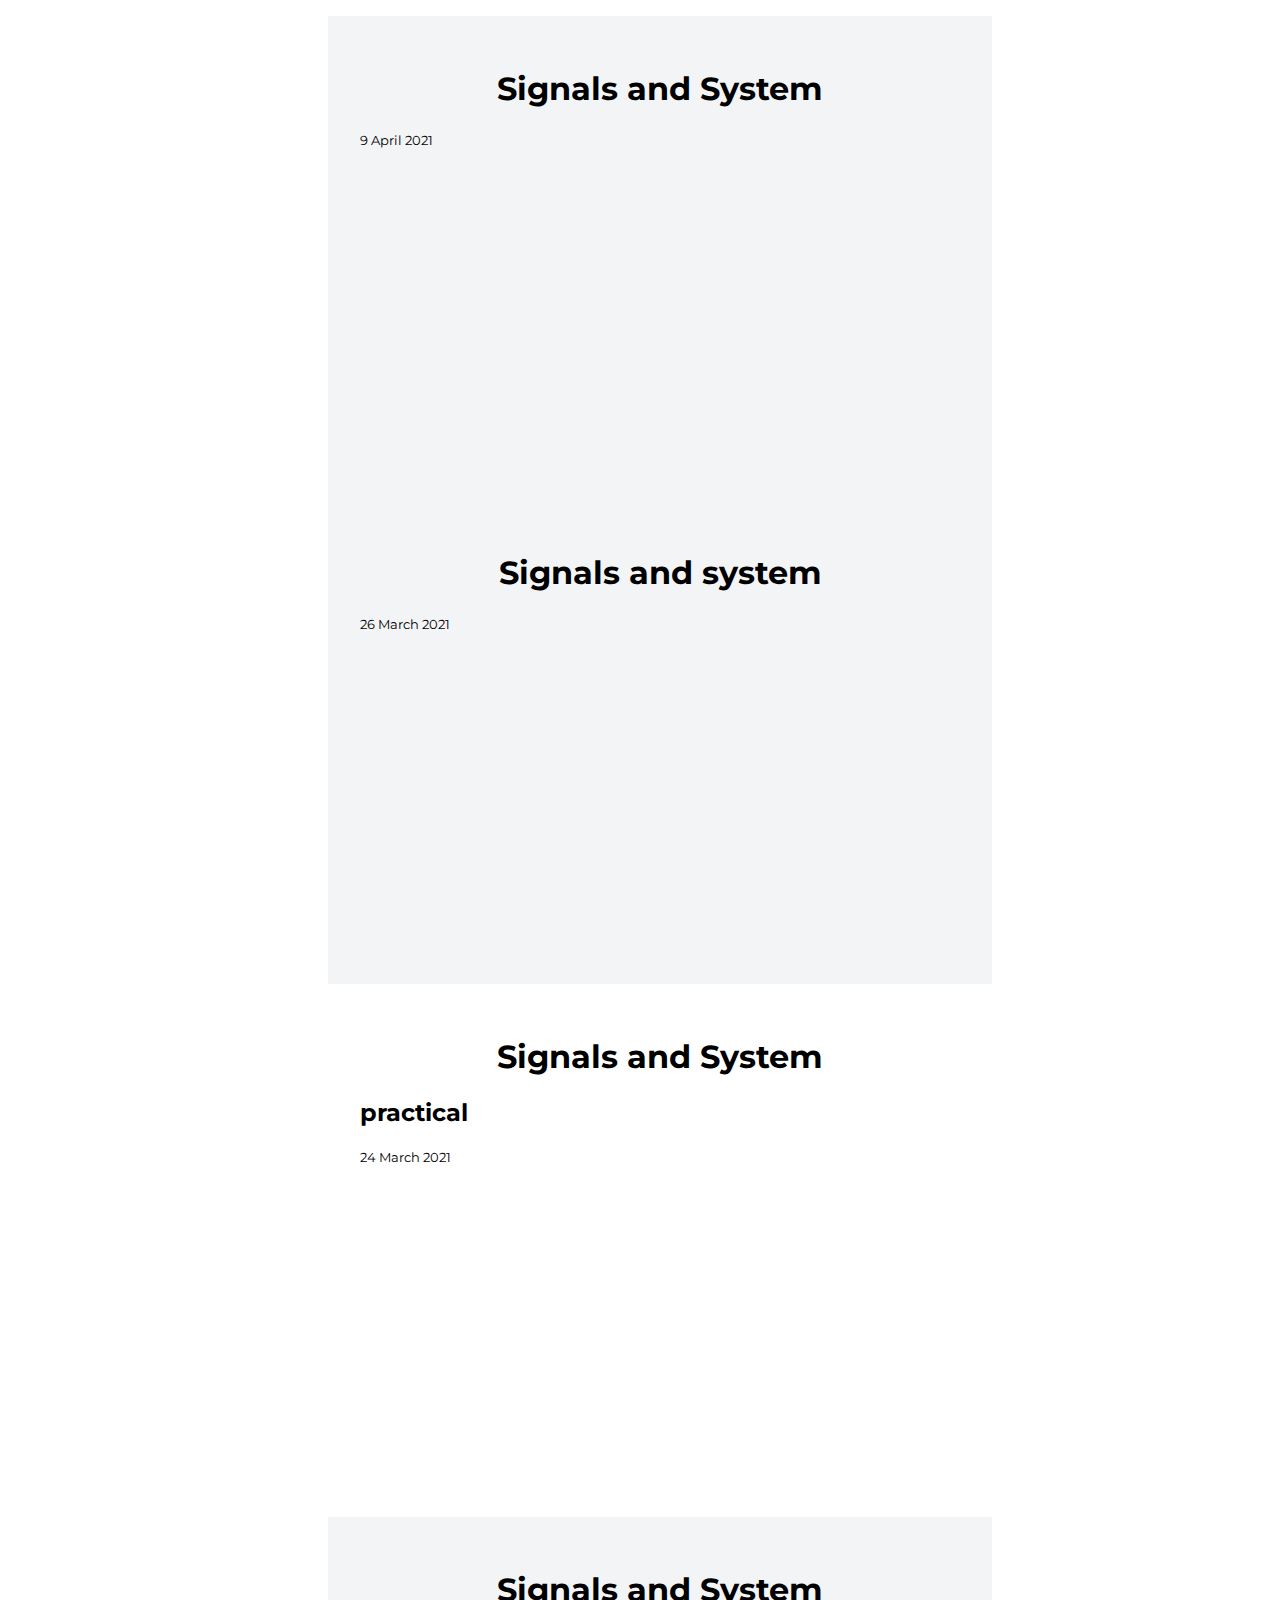
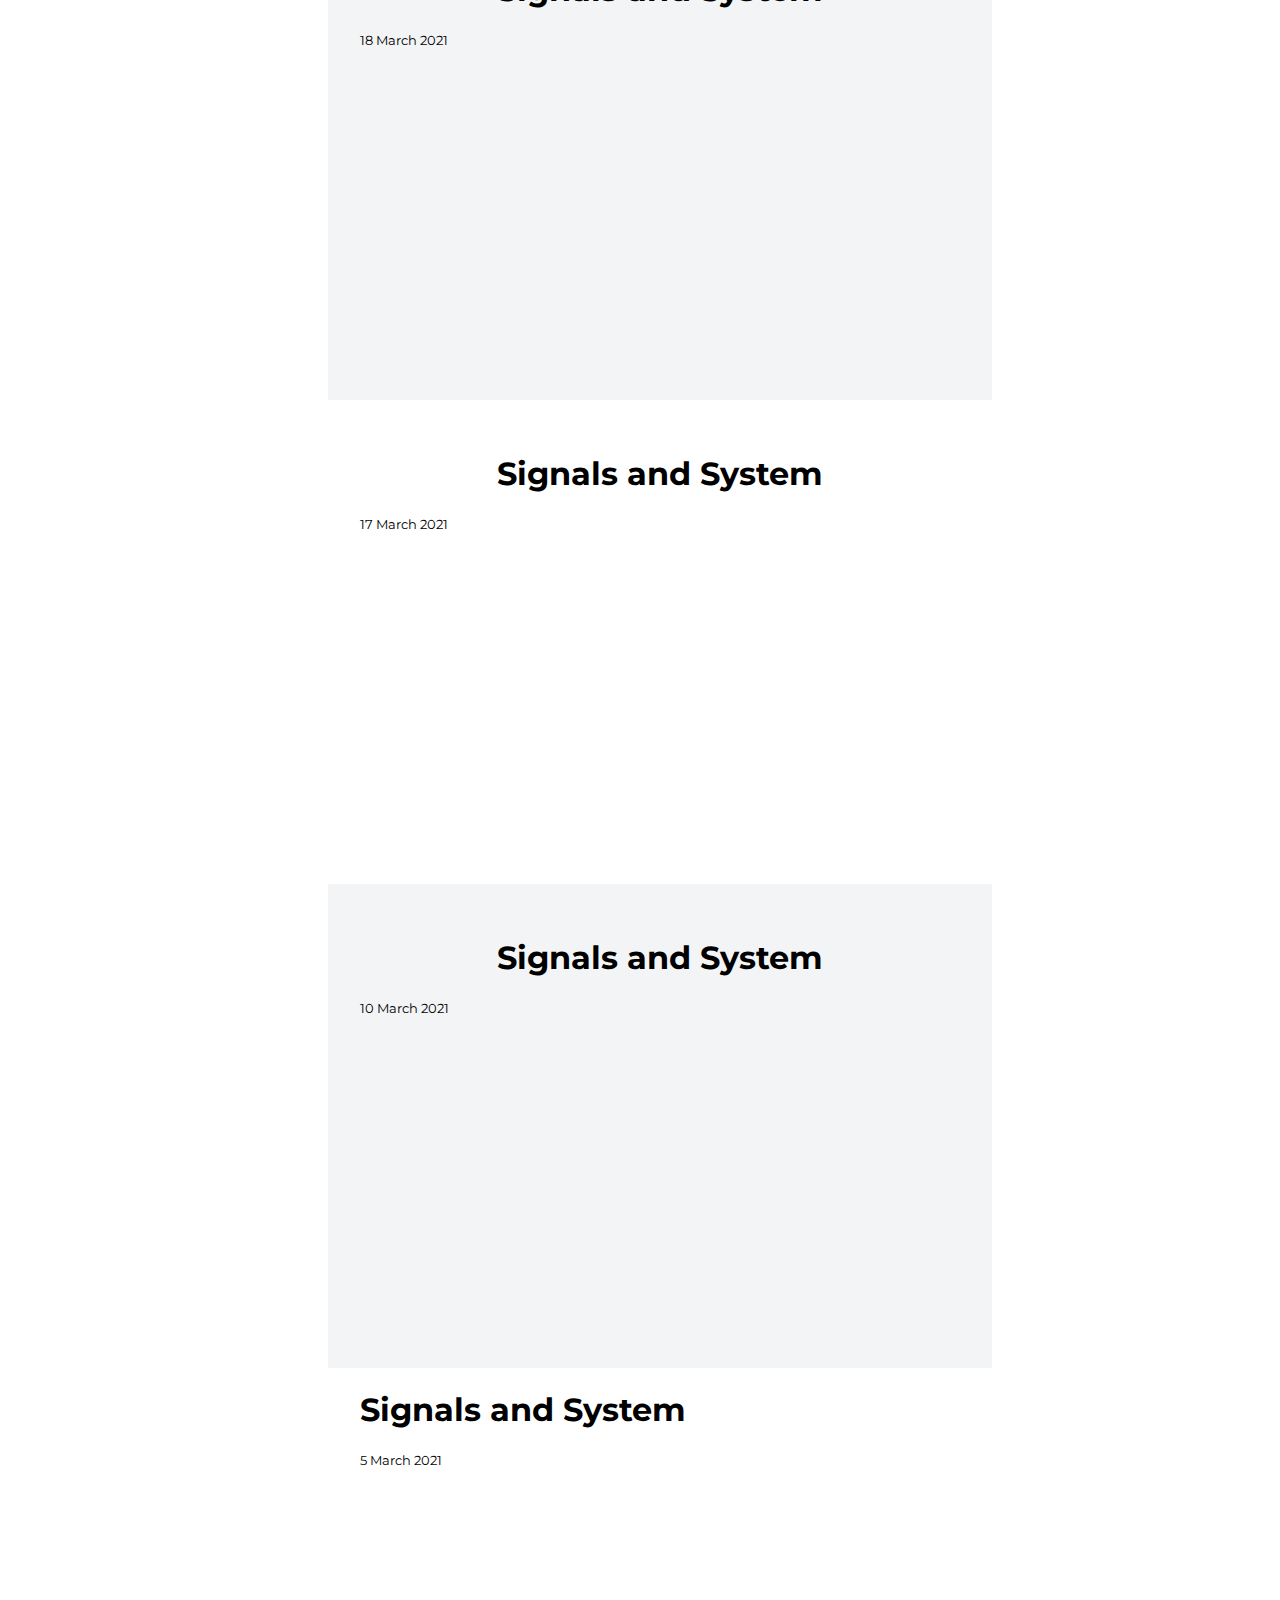
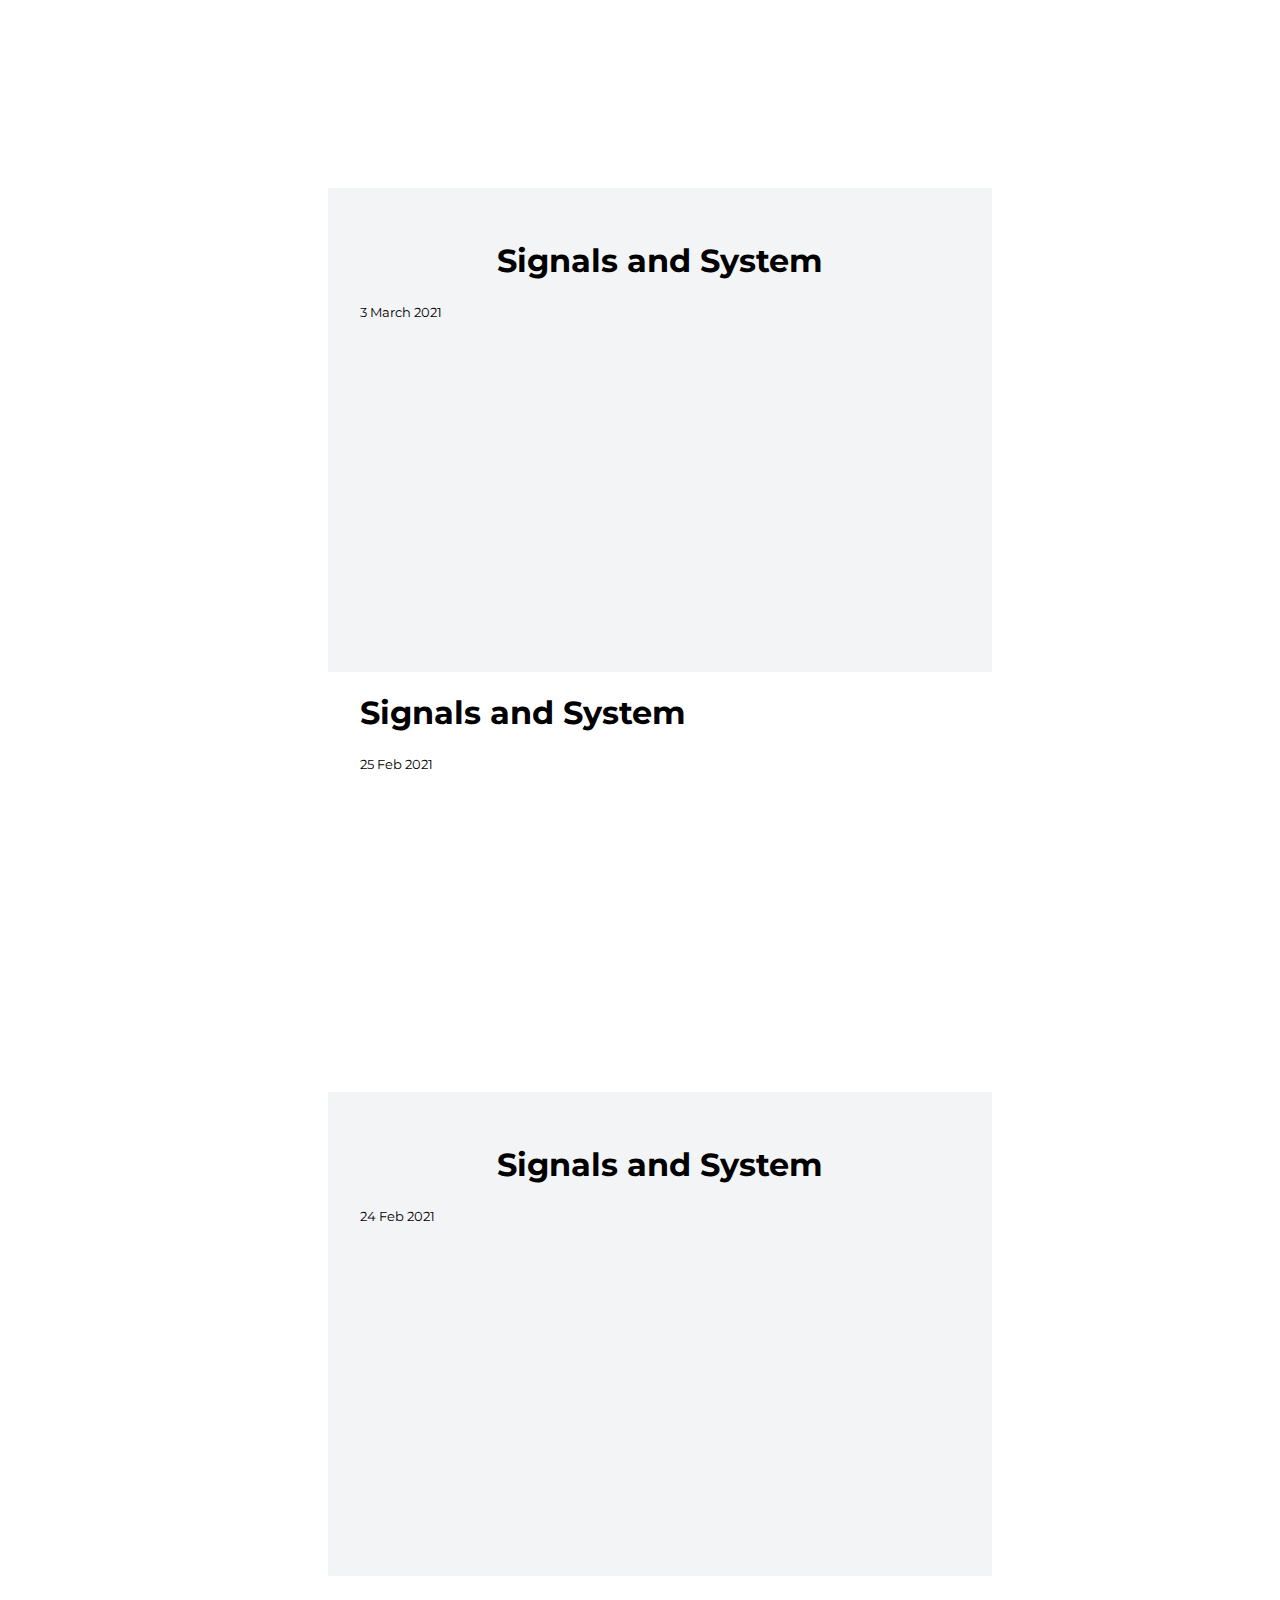
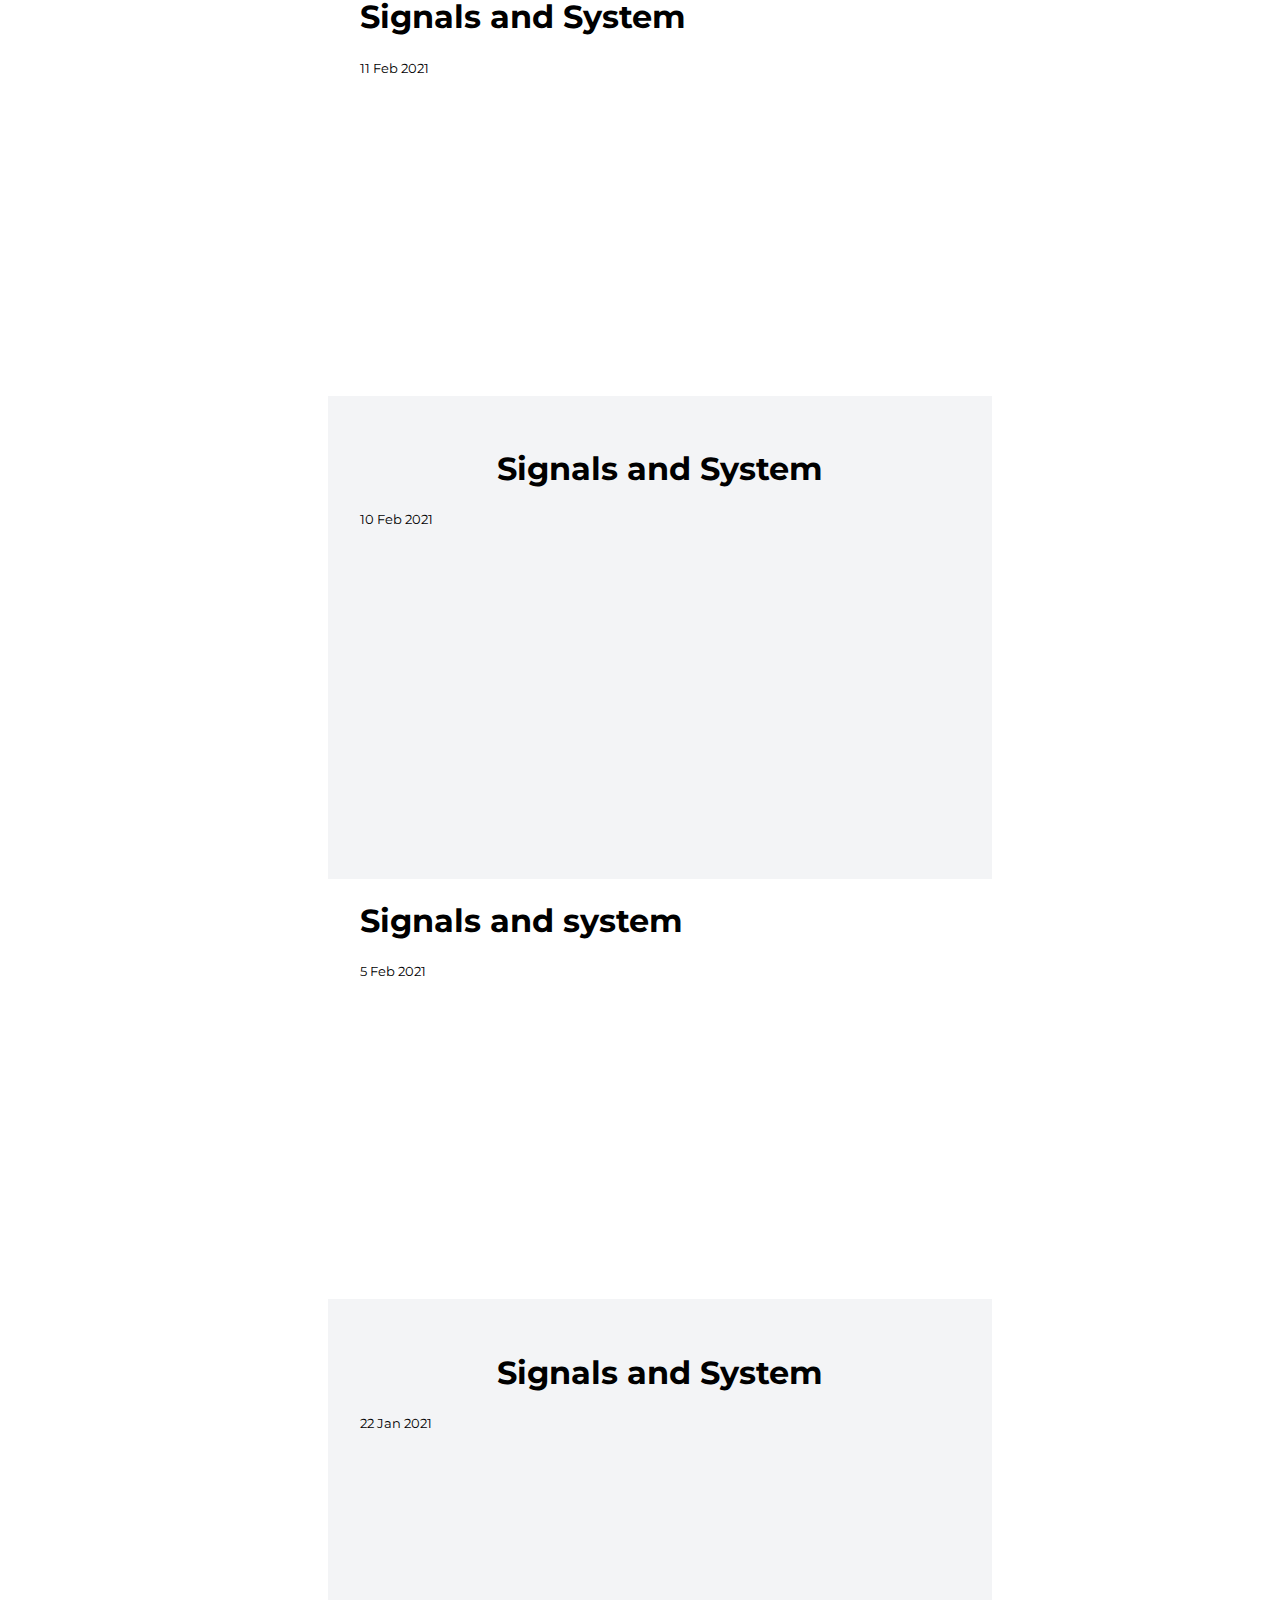
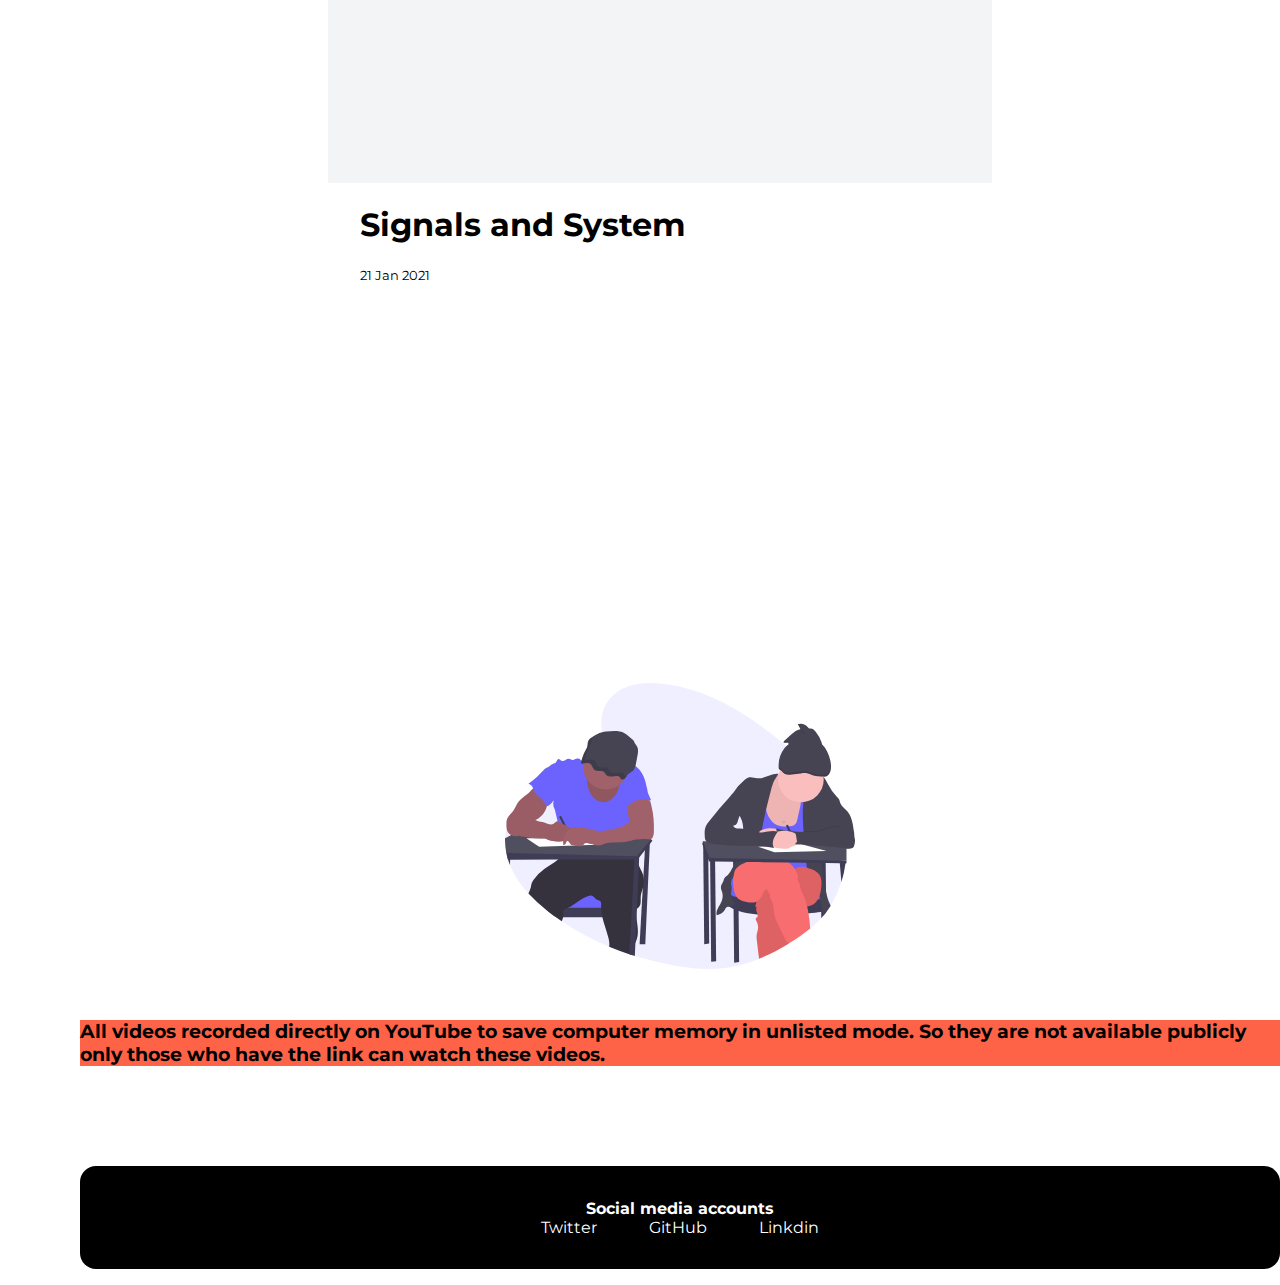
<file: ss.html>
<!DOCTYPE html>
<html lang="en">
<head>
    <meta charset="UTF-8">
    <meta name="viewport" content="width=device-width, initial-scale=1.0">
    <meta name="viewport" content="width=600"/>
    <title>Projects | Abhijeet Ekad</title>
    <link href="styles.css" rel="stylesheet"/>
</head>
<body>
    
    <ul class="list-non-bullet">
        <li>
            <div class="container container-center margin-md section ow">
                <h1>Signals and System</h1>
                <small>9 April 2021</small>
                
                <iframe width="560" height="315" src="https://www.youtube.com/embed/-JHah0WjH2s" title="YouTube video player" frameborder="0" allow="accelerometer; autoplay; clipboard-write; encrypted-media; gyroscope; picture-in-picture" allowfullscreen></iframe>
            </div>
            <div class="container container-center margin-md section ow">
                <h1>Signals and system</h1>
                <small>26 March 2021</small>
                
                <iframe width="560" height="315" src="https://www.youtube.com/embed/tO6VSLwE_WY" title="YouTube video player" frameborder="0" allow="accelerometer; autoplay; clipboard-write; encrypted-media; gyroscope; picture-in-picture" allowfullscreen></iframe>
            </div>
            <div class="container container-center margin-md section ">
                <h1>Signals and System</h1>
                <h2>practical</h2>
                <small>24 March 2021</small>
                
                <iframe width="560" height="315" src="https://www.youtube.com/embed/3fwdC00iJbg" title="YouTube video player" frameborder="0" allow="accelerometer; autoplay; clipboard-write; encrypted-media; gyroscope; picture-in-picture" allowfullscreen></iframe>
            </div>
            <div class="container container-center margin-md section ow">
                <h1>Signals and System</h1>
                <small>18 March 2021</small>
                
                <iframe width="560" height="315" src="https://www.youtube.com/embed/tYWfiVbROcY" title="YouTube video player" frameborder="0" allow="accelerometer; autoplay; clipboard-write; encrypted-media; gyroscope; picture-in-picture" allowfullscreen></iframe>
            </div>
            <div class="container container-center margin-md section ">
                <h1>Signals and System</h1>
                <small>17 March 2021</small>
                
                <iframe width="560" height="315" src="https://www.youtube.com/embed/kOmq_IOMLU4" frameborder="0" allow="accelerometer; autoplay; clipboard-write; encrypted-media; gyroscope; picture-in-picture" allowfullscreen></iframe>
            </div>
            <div class="container container-center margin-md section ow">
                <h1>Signals and System</h1>
                <small>10 March 2021</small>
                
                <iframe width="560" height="315" src="https://www.youtube.com/embed/BGEGxhElDV4" frameborder="0" allow="accelerometer; autoplay; clipboard-write; encrypted-media; gyroscope; picture-in-picture" allowfullscreen></iframe>
            </div>
            <div class="container container-center margin-md ">
                <h1>Signals and System</h1>
                <small>5 March 2021</small>
                
                <iframe width="560" height="315" src="https://www.youtube.com/embed/ID-kLZJnVxs" frameborder="0" allow="accelerometer; autoplay; clipboard-write; encrypted-media; gyroscope; picture-in-picture" allowfullscreen></iframe>
            </div>
            <div class="container container-center margin-md section ow">
                <h1>Signals and System</h1>
                <small>3 March 2021</small>
                
                <iframe width="560" height="315" src="https://www.youtube.com/embed/xN9QU3C5_ck" frameborder="0" allow="accelerometer; autoplay; clipboard-write; encrypted-media; gyroscope; picture-in-picture" allowfullscreen></iframe>
            </div>
            <div class="container container-center margin-md ">
                <h1>Signals and System</h1>
                <small>25 Feb 2021</small>
                
                <iframe width="560" height="315" src="https://www.youtube.com/embed/YfieOQsR1z8" frameborder="0" allow="accelerometer; autoplay; clipboard-write; encrypted-media; gyroscope; picture-in-picture" allowfullscreen></iframe>
            </div>
            <div class="container container-center margin-md section ow">
                <h1>Signals and System</h1>
                <small>24 Feb 2021</small>
                
                <iframe width="560" height="315" src="https://www.youtube.com/embed/F3-VsTjPyyc" frameborder="0" allow="accelerometer; autoplay; clipboard-write; encrypted-media; gyroscope; picture-in-picture" allowfullscreen></iframe>
            </div>
            <div class="container container-center margin-md">
                <h1>Signals and System</h1>
                <small>11 Feb 2021</small>
               
                <iframe width="560" height="315" src="https://www.youtube.com/embed/pk6oVfm8Ys4" frameborder="0" allow="accelerometer; autoplay; clipboard-write; encrypted-media; gyroscope; picture-in-picture" allowfullscreen></iframe>
            </div>
            <div class="container container-center margin-md section ow">
                <h1>Signals and System</h1>
                <small>10 Feb 2021</small>
               
                <iframe width="560" height="315" src="https://www.youtube.com/embed/mOXJYzCzmNc" frameborder="0" allow="accelerometer; autoplay; clipboard-write; encrypted-media; gyroscope; picture-in-picture" allowfullscreen></iframe>
            </div>
            <div class="container container-center margin-md">
                <h1>Signals and system</h1>
                <small>5 Feb 2021</small>
               
                <iframe width="560" height="315" src="https://www.youtube.com/embed/kZy-2Ehl1eo" frameborder="0" allow="accelerometer; autoplay; clipboard-write; encrypted-media; gyroscope; picture-in-picture" allowfullscreen></iframe>
            </div>
            <div class="container container-center margin-md section ow">
                <h1>Signals and System</h1>
                <small>22 Jan 2021</small>
                
                <iframe width="560" height="315" src="https://www.youtube.com/embed/gX44OAjzRZ0" frameborder="0" allow="accelerometer; autoplay; clipboard-write; encrypted-media; gyroscope; picture-in-picture" allowfullscreen></iframe>
            </div>
            <div class="container container-center margin-md">
                <h1>Signals and System</h1>
                <small>21 Jan 2021</small>
               
                <iframe width="560" height="315" src="https://www.youtube.com/embed/iGVCEy_eMvI" frameborder="0" allow="accelerometer; autoplay; clipboard-write; encrypted-media; gyroscope; picture-in-picture" allowfullscreen></iframe>
            </div>
    <ul>
        <header class="hero">
            <img class="hero-img" src="image/undraw_exams_g4ow.svg" />
            
        </header>
        <h3 style="background-color:tomato;">All videos recorded directly on YouTube to save computer memory in unlisted mode. So they are not available publicly only those who have the link can watch these videos.</h3>
    <footer class="footer">
        <div class="footer-header">Social media accounts</div>
        <ul class="social-links list-non-bullet">
            <li class="list-item-inline">
                <a class="link" href="https://twitter.com/ekad_abhijeet">
                    Twitter
                </a>
            </li>
            <li class="list-item-inline">
                <a class="link" href="https://github.com/abhijeetekad">
                    GitHub
                </a>
            </li>
            <li class="list-item-inline">
                <a class="link" href="https://www.linkedin.com/in/abhijeet-ekad-767a691aa/">
                    Linkdin
                </a>
            </li>
            
        </ul>
    </footer>
            
</body>
</html>
</file>
<file: styles.css>
@import url("https://fonts.googleapis.com/css2?family=Montserrat:wght@400;700&display=swap");

:root {
  --primary-color: black;
  --off-white: #f3f4f6;
  --dark-gray: #6b7280;
}

body {
  font-family: "Montserrat", sans-serif;
  margin: 0px;
}

hr {
  margin: 2rem 0rem;
}

.margin-md {
  margin: 2rem;
}

/** container **/
.container {
  padding: 0rem 1rem;
}

.container-center {
  max-width: 600px;
  margin: auto;
}

/** links **/
.link {
  text-decoration: none;
  padding: 0.5rem 1rem;
}

.link-primary {
  background-color: var(--primary-color);
  border-radius: 0.5rem;
  color: white;
}

.link-secondary {
  color: var(--primary-color);
  border-radius: 0.5rem;
  border: 1px solid var(--primary-color);
}

/** look into BEM naming convention for CSS **/

/** lists **/

.list-non-bullet {
  list-style: none;
}

.list-item-inline {
  display: inline;
  padding: 0rem 0.5rem;
}

/** navigation **/

.navigation {
  background-color: var(--primary-color);
  color: white;
  padding: 1rem;
  border-bottom-left-radius: 1rem;
}

.navigation .nav-brand {
  font-weight: bold;
}

.navigation .nav-pills {
  text-align: right;
}

.navigation .link {
  color: white;
}

.navigation .link-active {
  font-weight: bold;
}
.nav-brnd {
  margin-top: 0.5rem;
}

/** header **/

.hero {
  padding: 2rem;
  padding-top: 5rem;
}

.hero .hero-img {
  max-width: 350px;
  display: block;
  margin: auto;
}

.hero .hero-heading {
  text-align: center;
  padding-top: 1rem;
  color: var(--dark-gray);
}

.hero .hero-heading .heading-inverted {
  color: var(--primary-color);
}

/** sections **/

.section {
  padding: 2rem;
}

.section h1 {
  text-align: center;
}

.ow {
  background-color: var(--off-white);
}

/** footers **/

.footer {
  background-color: var(--primary-color);
  padding: 2rem 1rem;
  text-align: center;
  color: white;
  margin-top: 100px;
  border-radius: 1rem;
}

.footer .link {
  color: white;
}
.footer .footer-header {
  font-weight: bold;
  font-size: 101%;
}

.footer ul {
  padding-inline-start: 0px;
}
.upper {
  margin-top: 100px;
}
a:hover {
  background-color: #6b7280;
}
</file>
